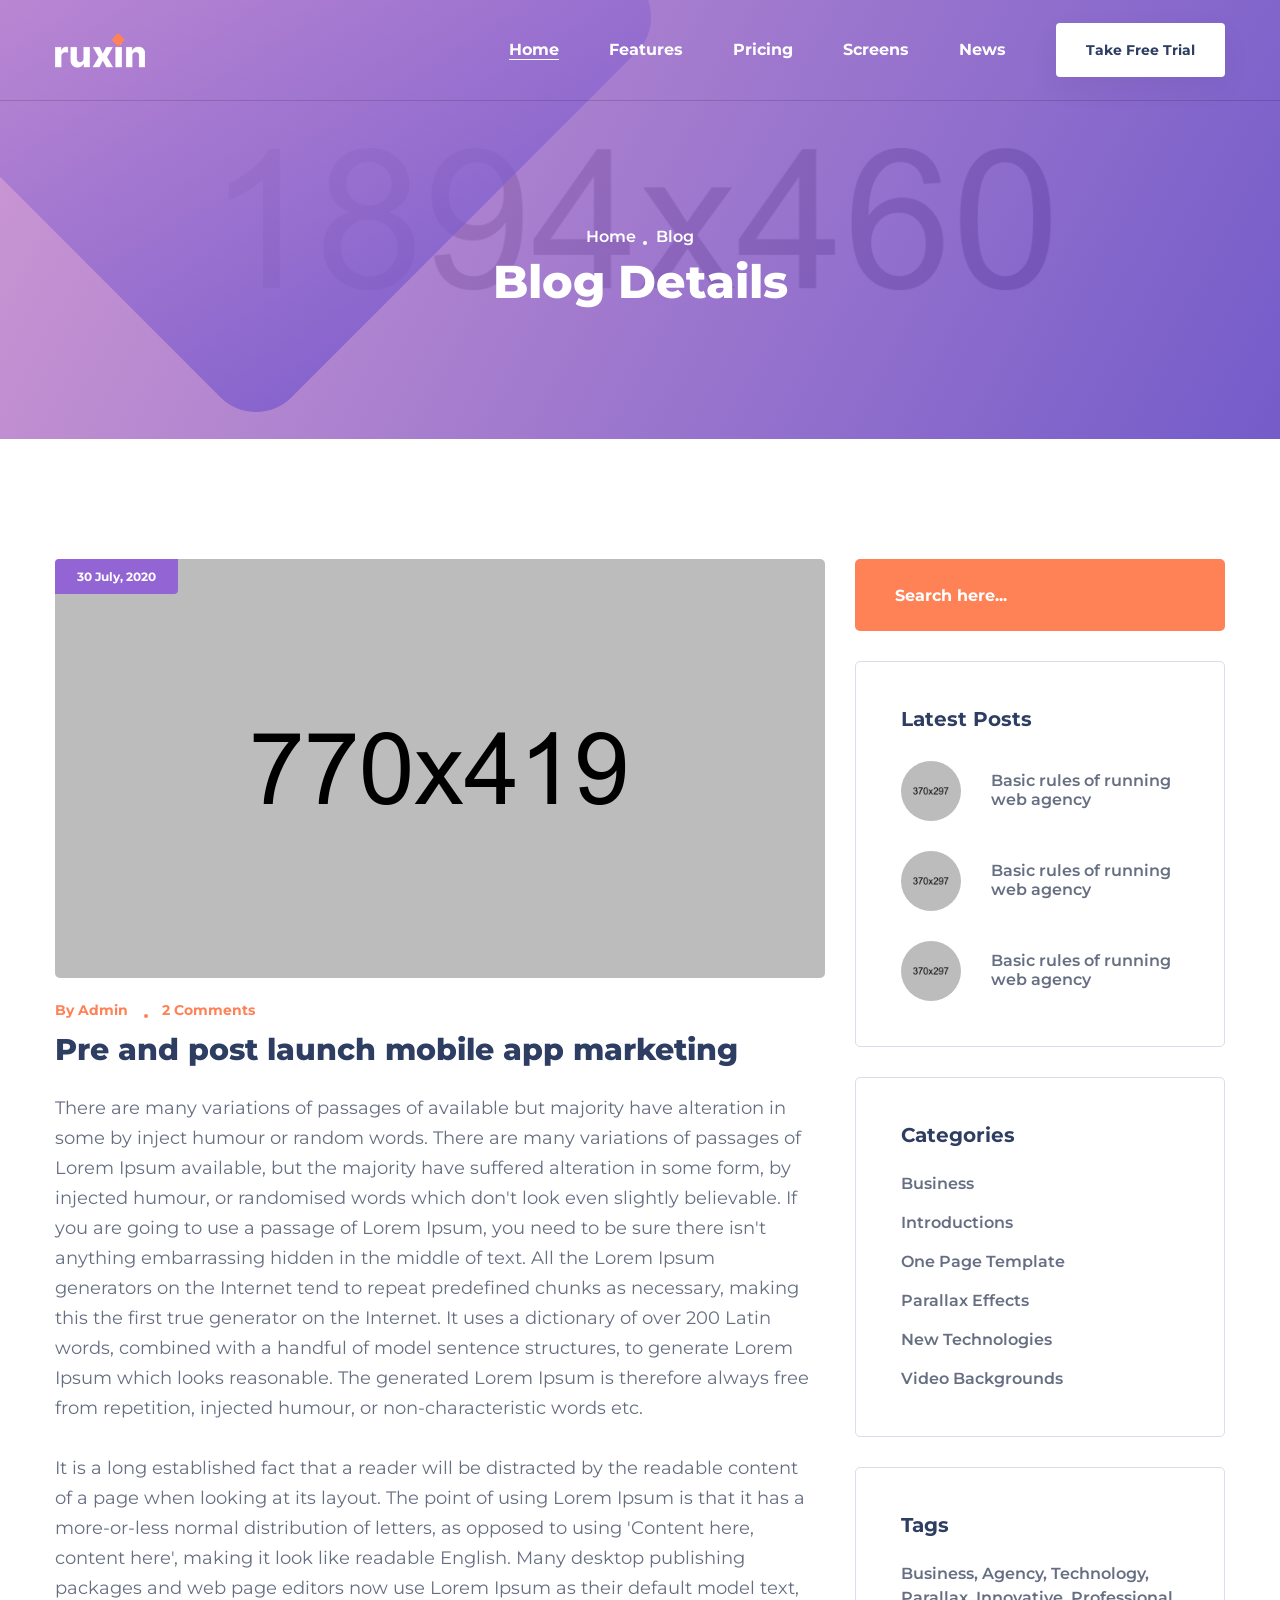
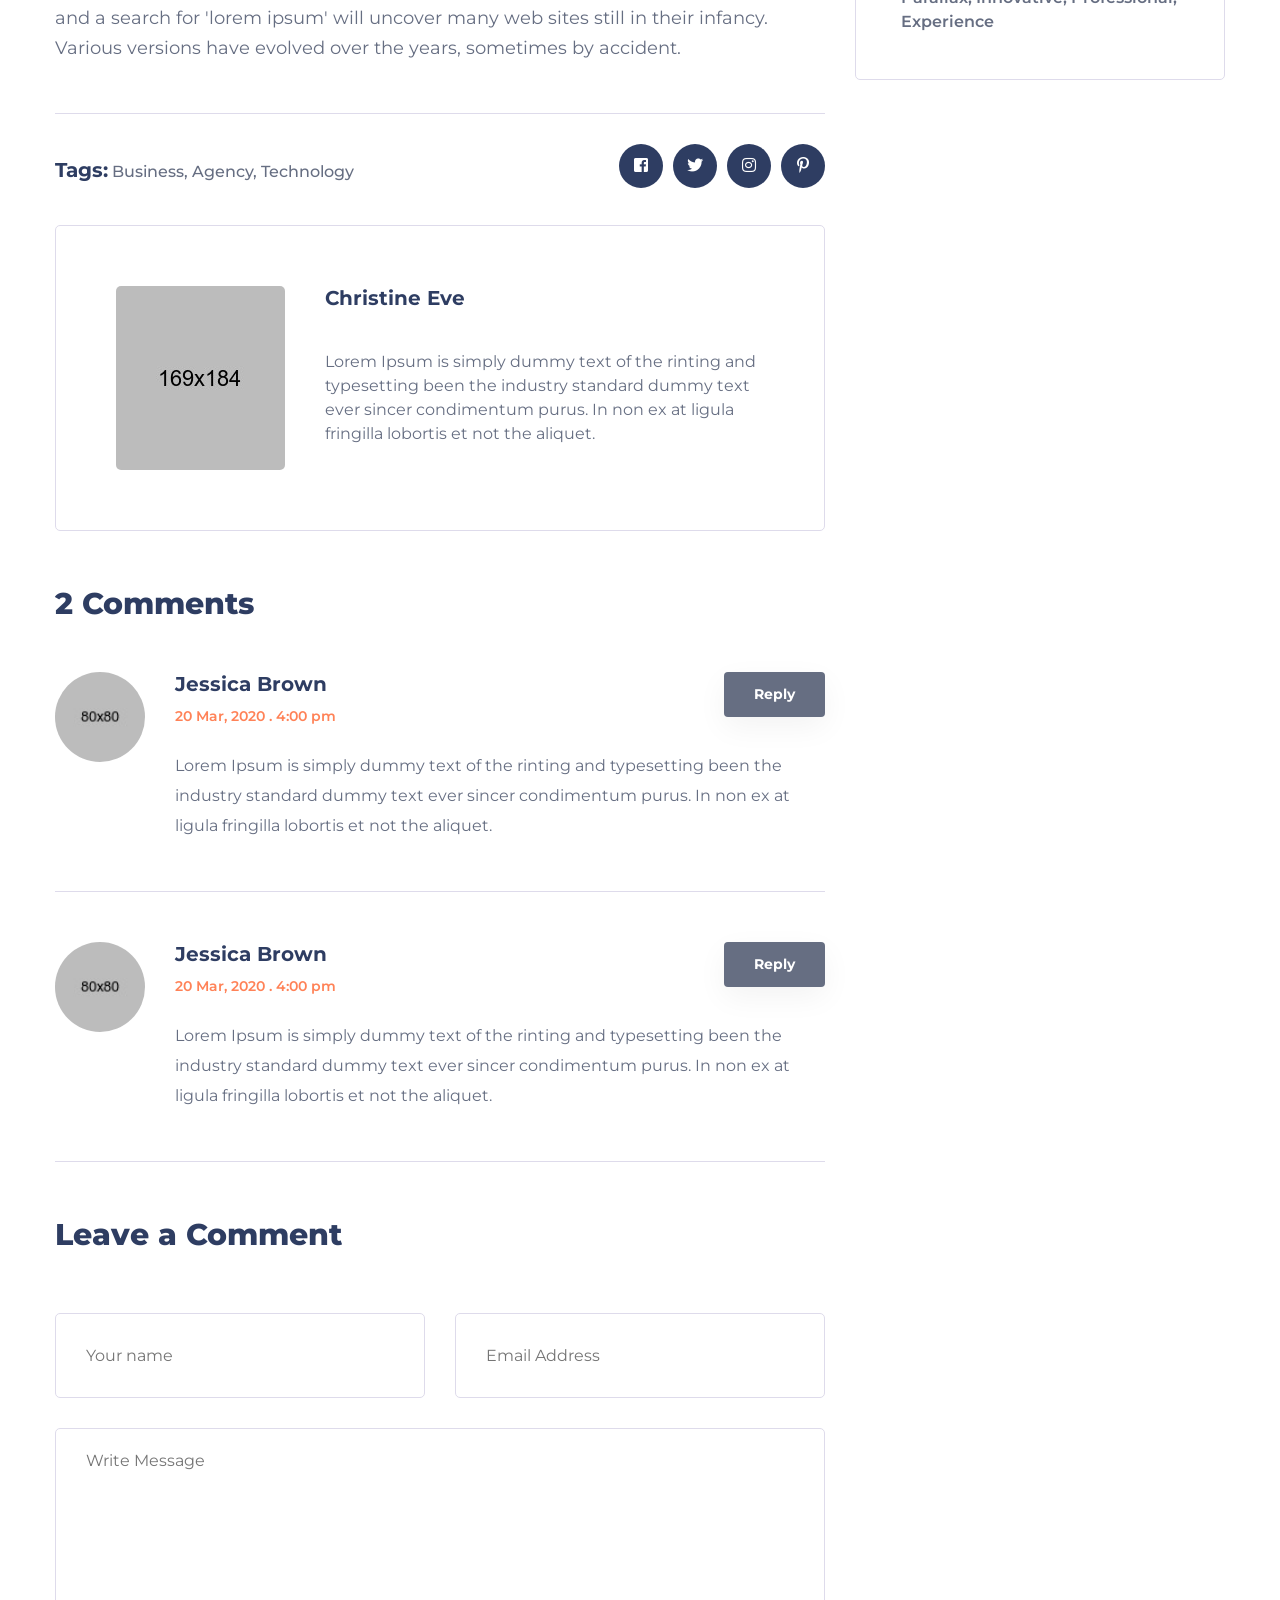
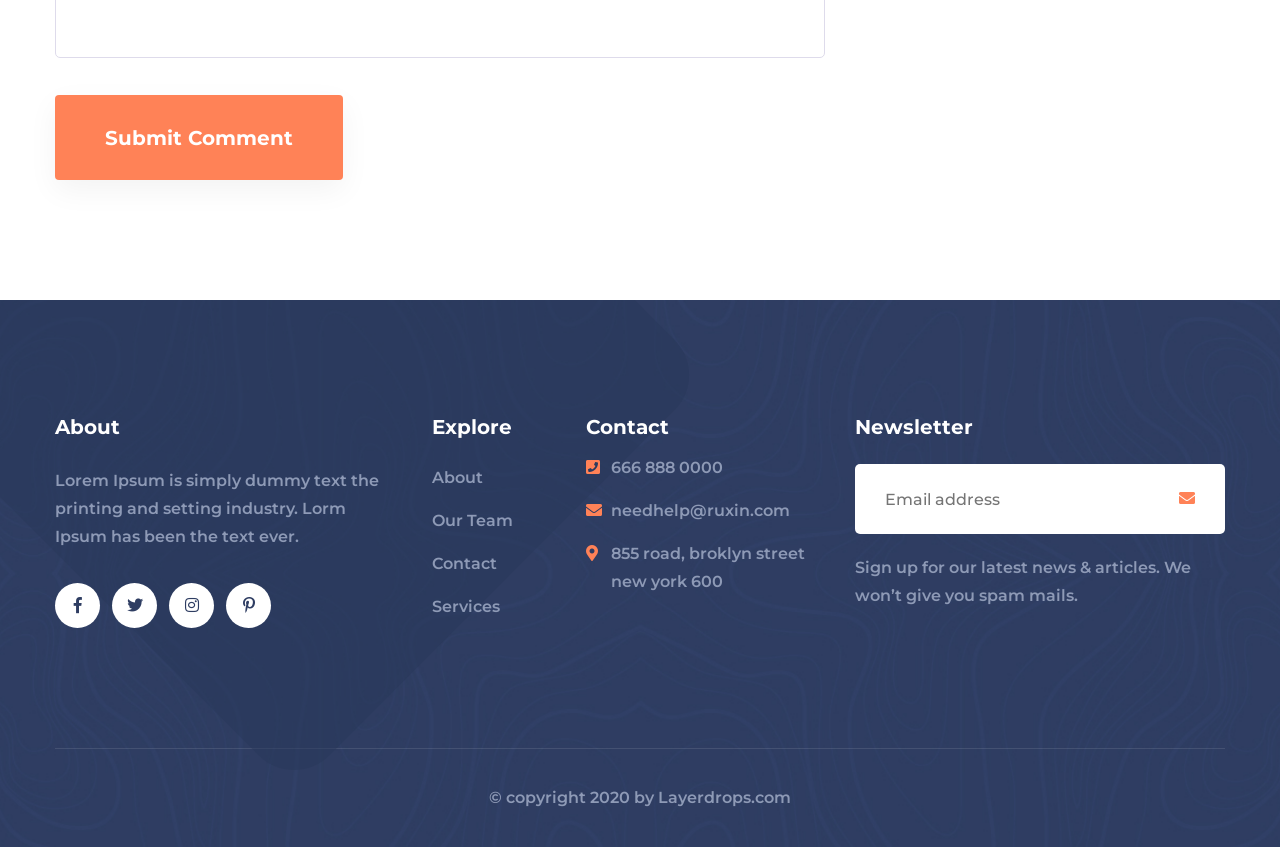
<file: files/blog-details.html>
<!doctype html>
<html class="no-js" lang="en">

<head>
    <meta charset="utf-8">
    
    <!--====== Title ======-->
    <title>Ruxin - App Landing Page HTML Template</title>
    
    <meta name="description" content="">
    <meta name="viewport" content="width=device-width, initial-scale=1">

    <!--====== Favicon Icon ======-->
    <link rel="shortcut icon" href="assets/images/favicon.png" type="image/png">
    
        
    <!-- CSS
    ============================================ -->

    <!--===== Vendor CSS (Bootstrap & Icon Font) =====-->

    <link rel="stylesheet" href="assets/css/plugins/bootstrap.min.css">
    <link rel="stylesheet" href="assets/css/plugins/fontawesome.min.css">
    <link rel="stylesheet" href="assets/css/plugins/flaticon.css">
    <link rel="stylesheet" href="assets/css/plugins/default.css">


    <!--===== Plugins CSS (All Plugins Files) =====-->
    <link rel="stylesheet" href="assets/css/plugins/animate.css">
    <link rel="stylesheet" href="assets/css/plugins/swiper-bundle.min.css">

    <!--====== Main Style CSS ======-->
    <link rel="stylesheet" href="assets/css/style.css">
    
</head>

<body>
    
    <!--====== Header Start ======-->

    <header class="header-area">
        <nav class="navbar navbar-2 navbar-expand-lg">
            <div class="container position-relative">
                <a class="navbar-brand" href="index.html">
                    <img src="assets/images/logo-2.png" alt="Logo">
                </a>

                <button class="navbar-toggler" type="button" data-toggle="collapse" data-target="#navbarContent">
                    <span class="toggler-icon"></span>
                    <span class="toggler-icon"></span>
                    <span class="toggler-icon"></span>
                </button>
            
                <div class="collapse navbar-collapse sub-menu-bar" id="navbarContent">
                    <ul class="navbar-nav ml-auto">
                        <li><a  class="page-scroll" href="index.html#home">Home</a></li>
                        <li><a href="index.html#features">Features</a></li>
                        <li><a href="index.html#pricing">Pricing</a></li>
                        <li><a href="index.html#screenshot">Screens</a></li>
                        <li class="active"><a href="index.html#blog">News</a>
                            <ul class="sub-menu">
                                <li><a href="blog.html">Blog</a></li>
                                <li><a href="blog-details.html">Blog Details</a></li>
                            </ul>
                        </li>
                    </ul>
                    <div class="navbar-btn">
                        <a href="#" class="main-btn">Take Free Trial</a>
                    </div>
                </div>
            </div>
        </nav>
    </header>

    <!--====== Header Ends ======-->
    
    <!--====== Page Banner Start ======-->

    <section id="home" class="page-banner-area bg_cover" style="background-image: url(assets/images/page-banner.jpg);">
        <div class="page-banner-shape shape-1"></div>

        <div class="container">
            <div class="page-banner-content text-center">
                <ul class="breadcrumb justify-content-center">
                    <li class="breadcrumb-item"><a href="index.html">Home</a></li>
                    <li class="breadcrumb-item active">Blog</li>
                </ul>
                <h2 class="title">Blog Details</h2>
            </div>
        </div>
    </section>

    <!--====== Page Banner Ends ======-->
    
    <!--====== Blog Details Start ======-->

    <section class="blog-details">
        <div class="container">
            <div class="row">
                <div class="col-lg-8">
                    <div class="blog-details-main mt-60">

                        <div class="blog-details-image">
                            <img src="assets/images/blog-details.png" alt="thumb">
                            <span class="date">30 July, 2020</span>
                        </div>

                        <div class="blog-details-content">
                            <ul class="meta">
                                <li><a href="#">By Admin</a></li>
                                <li><a href="#">2 Comments</a></li>
                            </ul>

                            <h3 class="title">Pre and post launch mobile app marketing</h3>
                            <p>There are many variations of passages of available but majority have alteration in some by inject humour or random words. There are many variations of passages of Lorem Ipsum available, but the majority have suffered alteration in some form, by injected humour, or randomised words which don't look even slightly believable. If you are going to use a passage of Lorem Ipsum, you need to be sure there isn't anything embarrassing hidden in the middle of text. All the Lorem Ipsum generators on the Internet tend to repeat predefined chunks as necessary, making this the first true generator on the Internet. It uses a dictionary of over 200 Latin words, combined with a handful of model sentence structures, to generate Lorem Ipsum which looks reasonable. The generated Lorem Ipsum is therefore always free from repetition, injected humour, or non-characteristic words etc. <br> <br> It is a long established fact that a reader will be distracted by the readable content of a page when looking at its layout. The point of using Lorem Ipsum is that it has a more-or-less normal distribution of letters, as opposed to using 'Content here, content here', making it look like readable English. Many desktop publishing packages and web page editors now use Lorem Ipsum as their default model text, and a search for 'lorem ipsum' will uncover many web sites still in their infancy. Various versions have evolved over the years, sometimes by accident.</p>
                        </div>

                        <div class="blog-details-meta">
                            <div class="blog-details-tags">
                                <span>Tags: </span> <a href="#">Business,</a> <a href="#">Agency,</a> <a href="#">Technology</a>
                            </div>
                            
                            <div class="blog-details-share">
                                <ul class="share">
                                    <li><a href="#"><i class="fab fa-facebook-square"></i></a></li>
                                    <li><a href="#"><i class="fab fa-twitter"></i></a></li>
                                    <li><a href="#"><i class="fab fa-instagram"></i></a></li>
                                    <li><a href="#"><i class="fab fa-pinterest-p"></i></a></li>
                                </ul>
                            </div>
                        </div>
                    </div>

                    <div class="blog-author">
                        <div class="blog-author-image">
                            <img src="assets/images/author-9.jpg" alt="author">
                        </div>

                        <div class="blog-author-content">
                            <h3 class="name">Christine Eve </h3>
                            <p>Lorem Ipsum is simply dummy text of the rinting and typesetting been the industry standard dummy text ever sincer condimentum purus. In non ex at ligula fringilla lobortis et not the aliquet.</p>
                        </div>
                    </div>

                    <div class="blog-comment">
                        <h3 class="comment-title">2 Comments</h3>

                        <div class="comment-single">
                            <div class="comment-image">
                                <img src="assets/images/author-3.jpg" alt="">
                            </div>
                            
                            <div class="comment-content">
                                <h3 class="name">Jessica Brown</h3>
                                <p class="date">20 Mar, 2020 <span>.</span> 4:00 pm</p>
                                <p>Lorem Ipsum is simply dummy text of the rinting and typesetting been the industry standard dummy text ever sincer condimentum purus. In non ex at ligula fringilla lobortis et not the aliquet.</p>
                            </div>
                            
                            <div class="replay-btn">
                                <a href="#" class="main-btn">Reply</a>
                            </div>                            
                        </div>    
                        
                        <div class="comment-single">
                            <div class="comment-image">
                                <img src="assets/images/author-5.jpg" alt="">
                            </div>
                            
                            <div class="comment-content">
                                <h3 class="name">Jessica Brown</h3>
                                <p class="date">20 Mar, 2020 <span>.</span> 4:00 pm</p>
                                <p>Lorem Ipsum is simply dummy text of the rinting and typesetting been the industry standard dummy text ever sincer condimentum purus. In non ex at ligula fringilla lobortis et not the aliquet.</p>
                            </div>
                            
                            <div class="replay-btn">
                                <a href="#" class="main-btn">Reply</a>
                            </div>                            
                        </div>  
                    </div>
                    
                    <div class="comment-form">
                        <h3 class="comment-title">Leave a Comment</h3>

                        <div class="comment-form-wrapper">
                            <form action="#">
                                <div class="row">
                                    <div class="col-lg-6">
                                        <div class="input-box">
                                            <input type="text" placeholder="Your name" name="name">
                                        </div>
                                    </div>
                                    <div class="col-lg-6">
                                        <div class="input-box">
                                            <input type="text" placeholder="Email Address" name="email">
                                        </div>
                                    </div>                                
                                    <div class="col-lg-12">
                                        <div class="input-box">
                                            <textarea placeholder="Write Message" name="message"></textarea>
                                        </div>
                                    </div>
                                    <div class="col-lg-12 text-left">
                                        <div class="input-box">
                                            <button type="submit" class="main-btn main-btn-2">Submit Comment</button>
                                        </div>
                                    </div>
                                </div>
                            </form>
                        </div>
                    </div>
                </div>

                <div class="col-lg-4">
                    <div class="sidebar pt-30">
                        <div class="sidebar-search mt-30">
                            <form action="#">
                                <input type="text" name="search" placeholder="Search here...">
                            </form>
                        </div>

                        <div class="sidebar-post mt-30">
                            <h3 class="sidebar-title">Latest Posts</h3>

                            <div class="sidebar-post-wrap">
                                <div class="sidebar-post-single">
                                    <div class="sidebar-post-image">
                                        <a href="#"><img src="assets/images/blog/blog-1.jpg" alt="Awesome Image" /></a>
                                    </div>

                                    <div class="sidebar-post-content">
                                        <h4 class="post-title"><a href="#">Basic rules of running web agency</a></h4>
                                    </div>
                                </div>  
                                <div class="sidebar-post-single">
                                    <div class="sidebar-post-image">
                                        <a href="#"><img src="assets/images/blog/blog-2.jpg" alt="Awesome Image" /></a>
                                    </div>

                                    <div class="sidebar-post-content">
                                        <h4 class="post-title"><a href="#">Basic rules of running web agency</a></h4>
                                    </div>
                                </div>  
                                <div class="sidebar-post-single">
                                    <div class="sidebar-post-image">
                                        <a href="#"><img src="assets/images/blog/blog-3.jpg" alt="Awesome Image" /></a>
                                    </div>

                                    <div class="sidebar-post-content">
                                        <h4 class="post-title"><a href="#">Basic rules of running web agency</a></h4>
                                    </div>
                                </div>                                
                            </div>
                        </div>
                        
                        <div class="sidebar-category mt-30">
                            <h3 class="sidebar-title">Categories</h3>
                            <ul class="sidebar-category-list">
                                <li><a href="#">Business</a></li>
                                <li><a href="#">Introductions</a></li>
                                <li><a href="#">One Page Template</a></li>
                                <li><a href="#">Parallax Effects</a></li>
                                <li><a href="#">New Technologies</a></li>
                                <li><a href="#">Video Backgrounds</a></li>
                            </ul>
                        </div>

                        <div class="sidebar-tags mt-30">
                            <h3 class="sidebar-title">Tags</h3>
                            <ul class="sidebar-tags-list">
                                <li><a href="#">Business,</a></li>
                                <li><a href="#">Agency,</a></li>
                                <li><a href="#">Technology,</a></li>
                                <li><a href="#">Parallax,</a></li>
                                <li><a href="#">Innovative,</a></li>
                                <li><a href="#">Professional,</a></li>
                                <li><a href="#">Experience</a></li>
                            </ul>
                        </div>                        
                    </div>
                </div>
            </div>
        </div>
    </section>

    <!--====== Blog Details ENDS ======-->

    <!--====== Footer Start ======-->

    <footer id="footer" class="footer-area bg_cover" style="background-image: url(assets/images/footer-bg.jpg);">
        <div class="footer-shape shape-1"></div>

        <div class="container">
            <div class="footer-widget">
                <div class="row">
                    <div class="col-lg-8">
                        <div class="footer-widget-wrapper">
                            <div class="footer-about mt-45">
                                <h4 class="footer-title">About</h4>
                                <p>Lorem Ipsum is simply dummy text the printing and setting industry. Lorm Ipsum has been the text ever.</p>
                                <ul class="social">
                                    <li><a href="#"><i class="fab fa-facebook-f"></i></a></li>
                                    <li><a href="#"><i class="fab fa-twitter"></i></a></li>
                                    <li><a href="#"><i class="fab fa-instagram"></i></a></li>
                                    <li><a href="#"><i class="fab fa-pinterest-p"></i></a></li>
                                </ul>
                            </div>

                            <div class="footer-link mt-45">
                                <h4 class="footer-title">Explore</h4>

                                <ul class="link">
                                    <li><a href="#">About</a></li>
                                    <li><a href="#">Our Team</a></li>
                                    <li><a href="#">Contact</a></li>
                                    <li><a href="#">Services</a></li>
                                </ul>
                            </div>

                            <div class="footer-contact mt-45">
                                <h4 class="footer-title">Contact</h4>

                                <ul class="contact-info">
                                    <li>
                                        <div class="single-contact">
                                            <i class="fas fa-phone-square"></i>
                                            <div class="contact-text">
                                                <p><a href="tell:6668880000">666 888 0000</a></p>
                                            </div>
                                        </div>
                                    </li>
                                    <li>
                                        <div class="single-contact">
                                            <i class="fas fa-envelope"></i>
                                            <div class="contact-text">
                                                <p><a href="mailto:needhelp@ruxin.com">needhelp@ruxin.com</a></p>
                                            </div>
                                        </div>
                                    </li>
                                    <li>
                                        <div class="single-contact">
                                            <i class="fas fa-map-marker-alt"></i>
                                            <div class="contact-text">
                                                <p>855 road, broklyn street new york 600</p>
                                            </div>
                                        </div>
                                    </li>
                                </ul>
                            </div>
                        </div>
                    </div>
                    <div class="col-lg-4">
                        <div class="footer-newsletter mt-45">
                            <h4 class="footer-title">Newsletter</h4>

                            <div class="newsletter-form">
                                <form action="#">
                                    <input type="text" placeholder="Email address">
                                    <button><i class="fas fa-envelope"></i></button>
                                </form>
                            </div>
                            <p>Sign up for our latest news & articles. We won’t give you spam mails.</p>
                        </div>
                    </div>
                </div>
            </div>

            <div class="footer-copyright text-center">
                <p>&copy; copyright 2020 by <a href="#">Layerdrops.com</a></p>
            </div>
        </div>
    </footer>

    <!--====== Footer Ends ======-->

    <!--====== BACK TOP TOP PART START ======-->

    <a href="#" class="back-to-top"><i class="fal fa-chevron-up"></i></a>

    <!--====== BACK TOP TOP PART ENDS ======-->




    <!--====== Jquery js ======-->
    <script src="assets/js/vendor/jquery-3.5.1.min.js"></script>
    <script src="assets/js/vendor/modernizr-3.7.1.min.js"></script>
    
    <!--====== All Plugins js ======-->
    <script src="assets/js/plugins/popper.min.js"></script>
    <script src="assets/js/plugins/bootstrap.min.js"></script>
    <script src="assets/js/plugins/swiper-bundle.min.js"></script>
    <script src="assets/js/plugins/jquery.easing.min.js"></script>
    <script src="assets/js/plugins/scrolling-nav.js"></script>
    <script src="assets/js/plugins/wow.min.js"></script>
    
    
    <!--====== Main Activation  js ======-->
    <script src="assets/js/main.js"></script>

    
</body>

</html>
</file>
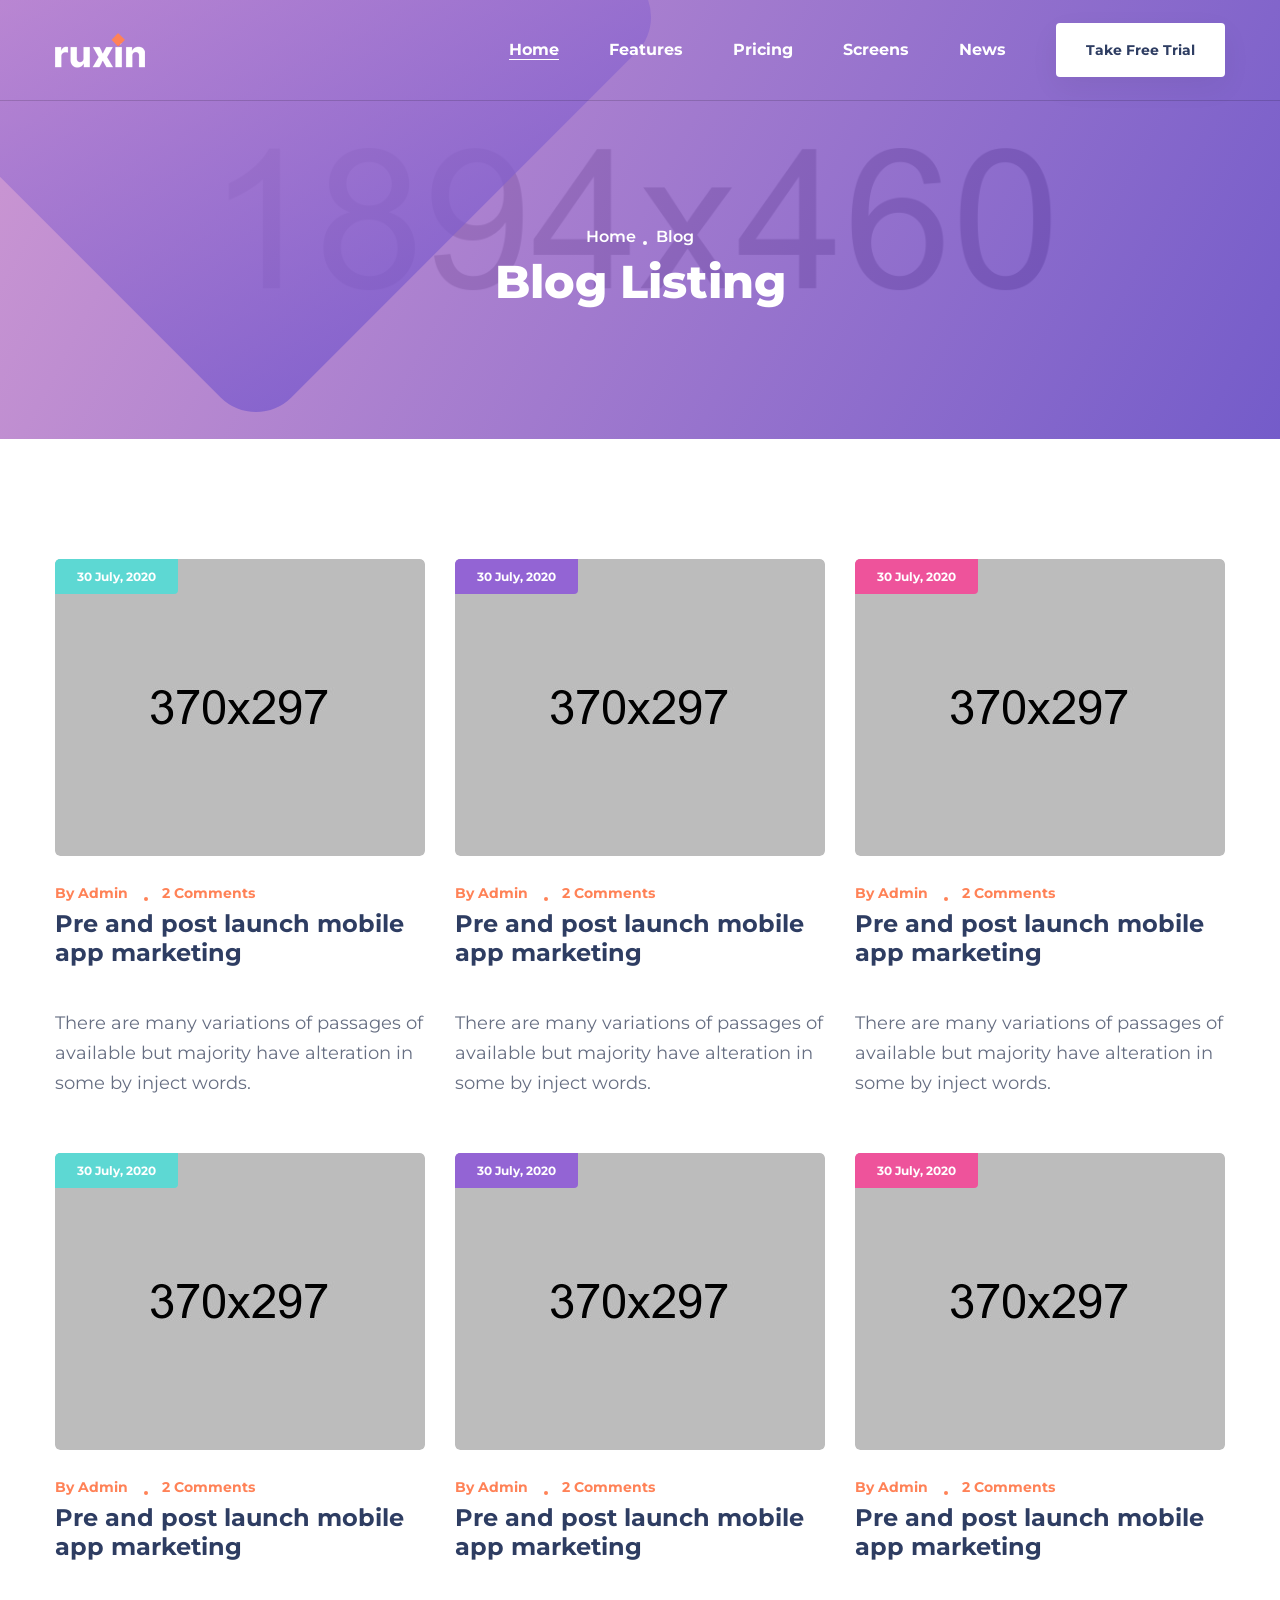
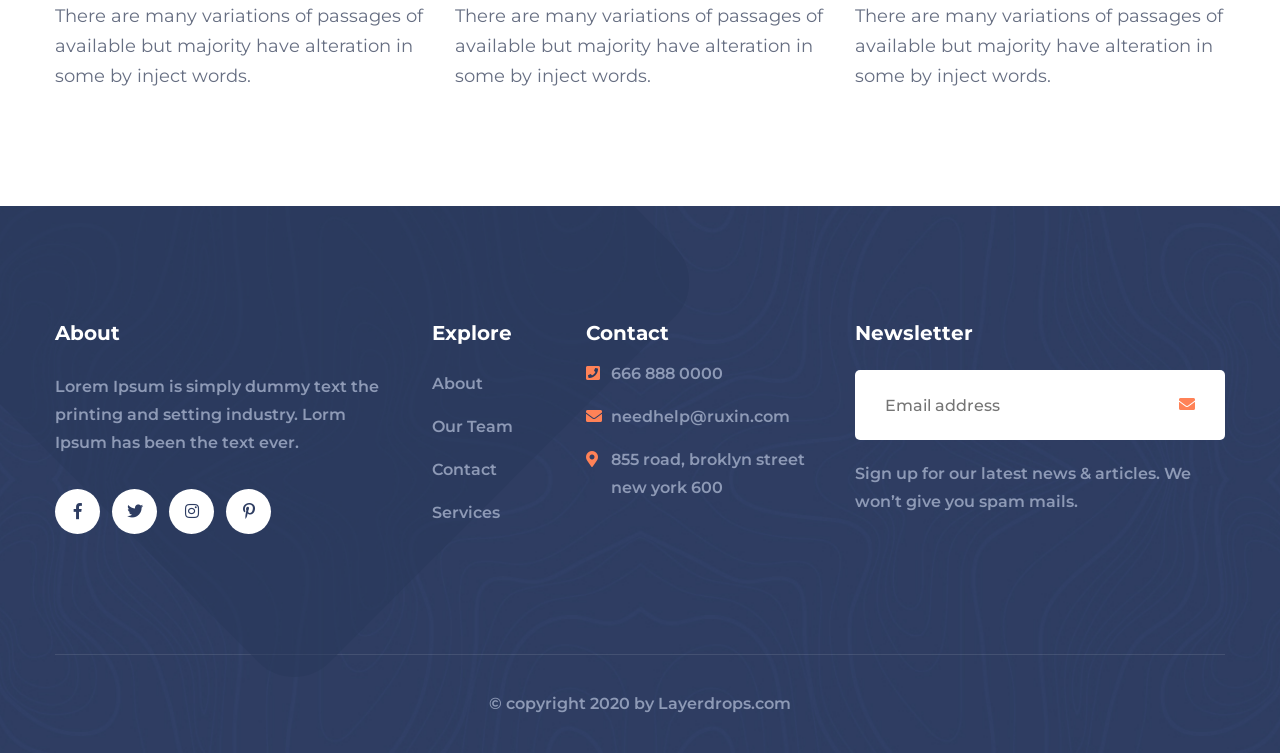
<file: files/blog.html>
<!doctype html>
<html class="no-js" lang="en">

<head>
    <meta charset="utf-8">
    
    <!--====== Title ======-->
    <title>Ruxin - App Landing Page HTML Template</title>
    
    <meta name="description" content="">
    <meta name="viewport" content="width=device-width, initial-scale=1">

    <!--====== Favicon Icon ======-->
    <link rel="shortcut icon" href="assets/images/favicon.png" type="image/png">
    
        
    <!-- CSS
    ============================================ -->

    <!--===== Vendor CSS (Bootstrap & Icon Font) =====-->

    <link rel="stylesheet" href="assets/css/plugins/bootstrap.min.css">
    <link rel="stylesheet" href="assets/css/plugins/fontawesome.min.css">
    <link rel="stylesheet" href="assets/css/plugins/flaticon.css">
    <link rel="stylesheet" href="assets/css/plugins/default.css">


    <!--===== Plugins CSS (All Plugins Files) =====-->
    <link rel="stylesheet" href="assets/css/plugins/animate.css">
    <link rel="stylesheet" href="assets/css/plugins/swiper-bundle.min.css">

    <!--====== Main Style CSS ======-->
    <link rel="stylesheet" href="assets/css/style.css">
    
</head>

<body>
    
    <!--====== Header Start ======-->

    <header class="header-area">
        <nav class="navbar navbar-2 navbar-expand-lg">
            <div class="container position-relative">
                <a class="navbar-brand" href="index.html">
                    <img src="assets/images/logo-2.png" alt="Logo">
                </a>

                <button class="navbar-toggler" type="button" data-toggle="collapse" data-target="#navbarContent">
                    <span class="toggler-icon"></span>
                    <span class="toggler-icon"></span>
                    <span class="toggler-icon"></span>
                </button>
            
                <div class="collapse navbar-collapse sub-menu-bar" id="navbarContent">
                    <ul class="navbar-nav ml-auto">
                        <li class="active"><a  class="page-scroll" href="index.html#home">Home</a></li>
                        <li><a href="index.html#features">Features</a></li>
                        <li><a href="index.html#pricing">Pricing</a></li>
                        <li><a href="index.html#screenshot">Screens</a></li>
                        <li><a href="index.html#blog">News</a>
                            <ul class="sub-menu">
                                <li><a href="blog.html">Blog</a></li>
                                <li><a href="blog-details.html">Blog Details</a></li>
                            </ul>
                        </li>
                    </ul>
                    <div class="navbar-btn">
                        <a href="#" class="main-btn">Take Free Trial</a>
                    </div>
                </div>
            </div>
        </nav>
    </header>

    <!--====== Header Ends ======-->
    
    <!--====== Page Banner Start ======-->

    <section id="home" class="page-banner-area bg_cover" style="background-image: url(assets/images/page-banner.jpg);">
        <div class="page-banner-shape shape-1"></div>

        <div class="container">
            <div class="page-banner-content text-center">
                <ul class="breadcrumb justify-content-center">
                    <li class="breadcrumb-item"><a href="index.html">Home</a></li>
                    <li class="breadcrumb-item active">Blog</li>
                </ul>
                <h2 class="title">Blog Listing</h2>
            </div>
        </div>
    </section>

    <!--====== Page Banner Ends ======-->
    
    <!--====== Blog Start ======-->

    <section id="blog" class="blog-list-area">
        <div class="container">
            <div class="blog-wrapper">
                <div class="row">
                    <div class="col-lg-4 col-md-6 blog-col">
                        <div class="single-blog mt-55">
                            <div class="blog-image">
                                <a href="blog-details.html"><img src="assets/images/blog/blog-1.jpg" alt=""></a>
                                <span class="date">30 July, 2020</span>
                            </div>
                            <div class="blog-content">
                                <ul class="meta">
                                    <li><a href="#">By Admin</a></li>
                                    <li><a href="#">2 Comments</a></li>
                                </ul>
                                <h4 class="blog-title"><a href="blog-details.html">Pre and post launch mobile app marketing</a></h4>
                                <p>There are many variations of passages of available but majority have alteration in some by inject words.</p>
                            </div>
                        </div>
                    </div>
                    <div class="col-lg-4 col-md-6 blog-col">
                        <div class="single-blog mt-55">
                            <div class="blog-image">
                                <a href="blog-details.html"><img src="assets/images/blog/blog-2.jpg" alt=""></a>
                                <span class="date">30 July, 2020</span>
                            </div>
                            <div class="blog-content">
                                <ul class="meta">
                                    <li><a href="#">By Admin</a></li>
                                    <li><a href="#">2 Comments</a></li>
                                </ul>
                                <h4 class="blog-title"><a href="blog-details.html">Pre and post launch mobile app marketing</a></h4>
                                <p>There are many variations of passages of available but majority have alteration in some by inject words.</p>
                            </div>
                        </div>
                    </div>
                    <div class="col-lg-4 col-md-6 blog-col">
                        <div class="single-blog mt-55">
                            <div class="blog-image">
                                <a href="blog-details.html"><img src="assets/images/blog/blog-3.jpg" alt=""></a>
                                <span class="date">30 July, 2020</span>
                            </div>
                            <div class="blog-content">
                                <ul class="meta">
                                    <li><a href="#">By Admin</a></li>
                                    <li><a href="#">2 Comments</a></li>
                                </ul>
                                <h4 class="blog-title"><a href="blog-details.html">Pre and post launch mobile app marketing</a></h4>
                                <p>There are many variations of passages of available but majority have alteration in some by inject words.</p>
                            </div>
                        </div>
                    </div>
                    <div class="col-lg-4 col-md-6 blog-col">
                        <div class="single-blog mt-55">
                            <div class="blog-image">
                                <a href="blog-details.html"><img src="assets/images/blog/blog-4.jpg" alt=""></a>
                                <span class="date">30 July, 2020</span>
                            </div>
                            <div class="blog-content">
                                <ul class="meta">
                                    <li><a href="#">By Admin</a></li>
                                    <li><a href="#">2 Comments</a></li>
                                </ul>
                                <h4 class="blog-title"><a href="blog-details.html">Pre and post launch mobile app marketing</a></h4>
                                <p>There are many variations of passages of available but majority have alteration in some by inject words.</p>
                            </div>
                        </div>
                    </div>
                    <div class="col-lg-4 col-md-6 blog-col">
                        <div class="single-blog mt-55">
                            <div class="blog-image">
                                <a href="blog-details.html"><img src="assets/images/blog/blog-5.jpg" alt=""></a>
                                <span class="date">30 July, 2020</span>
                            </div>
                            <div class="blog-content">
                                <ul class="meta">
                                    <li><a href="#">By Admin</a></li>
                                    <li><a href="#">2 Comments</a></li>
                                </ul>
                                <h4 class="blog-title"><a href="blog-details.html">Pre and post launch mobile app marketing</a></h4>
                                <p>There are many variations of passages of available but majority have alteration in some by inject words.</p>
                            </div>
                        </div>
                    </div>
                    <div class="col-lg-4 col-md-6 blog-col">
                        <div class="single-blog mt-55">
                            <div class="blog-image">
                                <a href="blog-details.html"><img src="assets/images/blog/blog-6.jpg" alt=""></a>
                                <span class="date">30 July, 2020</span>
                            </div>
                            <div class="blog-content">
                                <ul class="meta">
                                    <li><a href="#">By Admin</a></li>
                                    <li><a href="#">2 Comments</a></li>
                                </ul>
                                <h4 class="blog-title"><a href="blog-details.html">Pre and post launch mobile app marketing</a></h4>
                                <p>There are many variations of passages of available but majority have alteration in some by inject words.</p>
                            </div>
                        </div>
                    </div>
                </div>
            </div>
        </div>
    </section>

    <!--====== Blog Ends ======-->
    
    <!--====== Footer Start ======-->

    <footer id="footer" class="footer-area bg_cover" style="background-image: url(assets/images/footer-bg.jpg);">
        <div class="footer-shape shape-1"></div>

        <div class="container">
            <div class="footer-widget">
                <div class="row">
                    <div class="col-lg-8">
                        <div class="footer-widget-wrapper">
                            <div class="footer-about mt-45">
                                <h4 class="footer-title">About</h4>
                                <p>Lorem Ipsum is simply dummy text the printing and setting industry. Lorm Ipsum has been the text ever.</p>
                                <ul class="social">
                                    <li><a href="#"><i class="fab fa-facebook-f"></i></a></li>
                                    <li><a href="#"><i class="fab fa-twitter"></i></a></li>
                                    <li><a href="#"><i class="fab fa-instagram"></i></a></li>
                                    <li><a href="#"><i class="fab fa-pinterest-p"></i></a></li>
                                </ul>
                            </div>

                            <div class="footer-link mt-45">
                                <h4 class="footer-title">Explore</h4>

                                <ul class="link">
                                    <li><a href="#">About</a></li>
                                    <li><a href="#">Our Team</a></li>
                                    <li><a href="#">Contact</a></li>
                                    <li><a href="#">Services</a></li>
                                </ul>
                            </div>

                            <div class="footer-contact mt-45">
                                <h4 class="footer-title">Contact</h4>

                                <ul class="contact-info">
                                    <li>
                                        <div class="single-contact">
                                            <i class="fas fa-phone-square"></i>
                                            <div class="contact-text">
                                                <p><a href="tell:6668880000">666 888 0000</a></p>
                                            </div>
                                        </div>
                                    </li>
                                    <li>
                                        <div class="single-contact">
                                            <i class="fas fa-envelope"></i>
                                            <div class="contact-text">
                                                <p><a href="mailto:needhelp@ruxin.com">needhelp@ruxin.com</a></p>
                                            </div>
                                        </div>
                                    </li>
                                    <li>
                                        <div class="single-contact">
                                            <i class="fas fa-map-marker-alt"></i>
                                            <div class="contact-text">
                                                <p>855 road, broklyn street new york 600</p>
                                            </div>
                                        </div>
                                    </li>
                                </ul>
                            </div>
                        </div>
                    </div>
                    <div class="col-lg-4">
                        <div class="footer-newsletter mt-45">
                            <h4 class="footer-title">Newsletter</h4>

                            <div class="newsletter-form">
                                <form action="#">
                                    <input type="text" placeholder="Email address">
                                    <button><i class="fas fa-envelope"></i></button>
                                </form>
                            </div>
                            <p>Sign up for our latest news & articles. We won’t give you spam mails.</p>
                        </div>
                    </div>
                </div>
            </div>

            <div class="footer-copyright text-center">
                <p>&copy; copyright 2020 by <a href="#">Layerdrops.com</a></p>
            </div>
        </div>
    </footer>

    <!--====== Footer Ends ======-->

    <!--====== BACK TOP TOP PART START ======-->

    <a href="#" class="back-to-top"><i class="fal fa-chevron-up"></i></a>

    <!--====== BACK TOP TOP PART ENDS ======-->




    <!--====== Jquery js ======-->
    <script src="assets/js/vendor/jquery-3.5.1.min.js"></script>
    <script src="assets/js/vendor/modernizr-3.7.1.min.js"></script>
    
    <!--====== All Plugins js ======-->
    <script src="assets/js/plugins/popper.min.js"></script>
    <script src="assets/js/plugins/bootstrap.min.js"></script>
    <script src="assets/js/plugins/swiper-bundle.min.js"></script>
    <script src="assets/js/plugins/jquery.easing.min.js"></script>
    <script src="assets/js/plugins/scrolling-nav.js"></script>
    <script src="assets/js/plugins/wow.min.js"></script>
    
    
    <!--====== Main Activation  js ======-->
    <script src="assets/js/main.js"></script>

    
</body>

</html>
</file>
<file: files/assets/css/plugins/flaticon.css>
/*
  	Flaticon icon font: Flaticon
  	Creation date: 24/07/2020 17:14
  	*/

@font-face {
  font-family: "Flaticon";
  src: url("../../fonts/Flaticon.eot");
  src: url("../../fonts/Flaticon.eot?#iefix") format("embedded-opentype"),
       url("../../fonts/Flaticon.woff2") format("woff2"),
       url("../../fonts/Flaticon.woff") format("woff"),
       url("../../fonts/Flaticon.ttf") format("truetype"),
       url("../../fonts/Flaticon.svg#Flaticon") format("svg");
  font-weight: normal;
  font-style: normal;
}

@media screen and (-webkit-min-device-pixel-ratio:0) {
  @font-face {
    font-family: "Flaticon";
    src: url("../../fonts/Flaticon.svg#Flaticon") format("svg");
  }
}

[class^="flaticon-"]:before, [class*=" flaticon-"]:before,
[class^="flaticon-"]:after, [class*=" flaticon-"]:after {   
  font-family: Flaticon;
  font-style: normal;
}

.flaticon-smartphone-2:before { content: "\f100"; }
.flaticon-smartphone:before { content: "\f101"; }
.flaticon-smartphone-1:before { content: "\f102"; }
.flaticon-strategy:before { content: "\f103"; }
.flaticon-training:before { content: "\f104"; }
.flaticon-human-resources:before { content: "\f105"; }
.flaticon-send:before { content: "\f106"; }
.flaticon-shuttle:before { content: "\f107"; }
.flaticon-plane:before { content: "\f108"; }
</file>
<file: files/assets/css/plugins/default.css>
/* Deafult Margin & Padding */
/*-- Margin Top --*/
.mt-5 {
	margin-top: 5px;
}
.mt-10 {
	margin-top: 10px;
}
.mt-15 {
	margin-top: 15px;
}
.mt-20 {
	margin-top: 20px;
}
.mt-25 {
	margin-top: 25px;
}
.mt-30 {
	margin-top: 30px;
}
.mt-35 {
	margin-top: 35px;
}
.mt-40 {
	margin-top: 40px;
}
.mt-45 {
	margin-top: 45px;
}
.mt-50 {
	margin-top: 50px;
}
.mt-55 {
	margin-top: 55px;
}
.mt-60 {
	margin-top: 60px;
}
.mt-65 {
	margin-top: 65px;
}
.mt-70 {
	margin-top: 70px;
}
.mt-75 {
	margin-top: 75px;
}
.mt-80 {
	margin-top: 80px;
}
.mt-85 {
	margin-top: 85px;
}
.mt-90 {
	margin-top: 90px;
}
.mt-95 {
	margin-top: 95px;
}
.mt-100 {
	margin-top: 100px;
}
.mt-105 {
	margin-top: 105px;
}
.mt-110 {
	margin-top: 110px;
}
.mt-115 {
	margin-top: 115px;
}
.mt-120 {
	margin-top: 120px;
}
.mt-125 {
	margin-top: 125px;
}
.mt-130 {
	margin-top: 130px;
}
.mt-135 {
	margin-top: 135px;
}
.mt-140 {
	margin-top: 140px;
}
.mt-145 {
	margin-top: 145px;
}
.mt-150 {
	margin-top: 150px;
}
.mt-155 {
	margin-top: 155px;
}
.mt-160 {
	margin-top: 160px;
}
.mt-165 {
	margin-top: 165px;
}
.mt-170 {
	margin-top: 170px;
}
.mt-175 {
	margin-top: 175px;
}
.mt-180 {
	margin-top: 180px;
}
.mt-185 {
	margin-top: 185px;
}
.mt-190 {
	margin-top: 190px;
}
.mt-195 {
	margin-top: 195px;
}
.mt-200 {
	margin-top: 200px;
}
/*-- Margin Bottom --*/

.mb-5 {
	margin-bottom: 5px;
}
.mb-10 {
	margin-bottom: 10px;
}
.mb-15 {
	margin-bottom: 15px;
}
.mb-20 {
	margin-bottom: 20px;
}
.mb-25 {
	margin-bottom: 25px;
}
.mb-30 {
	margin-bottom: 30px;
}
.mb-35 {
	margin-bottom: 35px;
}
.mb-40 {
	margin-bottom: 40px;
}
.mb-45 {
	margin-bottom: 45px;
}
.mb-50 {
	margin-bottom: 50px;
}
.mb-55 {
	margin-bottom: 55px;
}
.mb-60 {
	margin-bottom: 60px;
}
.mb-65 {
	margin-bottom: 65px;
}
.mb-70 {
	margin-bottom: 70px;
}
.mb-75 {
	margin-bottom: 75px;
}
.mb-80 {
	margin-bottom: 80px;
}
.mb-85 {
	margin-bottom: 85px;
}
.mb-90 {
	margin-bottom: 90px;
}
.mb-95 {
	margin-bottom: 95px;
}
.mb-100 {
	margin-bottom: 100px;
}
.mb-105 {
	margin-bottom: 105px;
}
.mb-110 {
	margin-bottom: 110px;
}
.mb-115 {
	margin-bottom: 115px;
}
.mb-120 {
	margin-bottom: 120px;
}
.mb-125 {
	margin-bottom: 125px;
}
.mb-130 {
	margin-bottom: 130px;
}
.mb-135 {
	margin-bottom: 135px;
}
.mb-140 {
	margin-bottom: 140px;
}
.mb-145 {
	margin-bottom: 145px;
}
.mb-150 {
	margin-bottom: 150px;
}
.mb-155 {
	margin-bottom: 155px;
}
.mb-160 {
	margin-bottom: 160px;
}
.mb-165 {
	margin-bottom: 165px;
}
.mb-170 {
	margin-bottom: 170px;
}
.mb-175 {
	margin-bottom: 175px;
}
.mb-180 {
	margin-bottom: 180px;
}
.mb-185 {
	margin-bottom: 185px;
}
.mb-190 {
	margin-bottom: 190px;
}
.mb-195 {
	margin-bottom: 195px;
}
.mb-200 {
	margin-bottom: 200px;
}
/*-- margin left --*/
.ml-5 {
	margin-left: 5px;
}
.ml-10 {
	margin-left: 10px;
}
.ml-15 {
	margin-left: 15px;
}
.ml-20 {
	margin-left: 20px;
}
.ml-25 {
	margin-left: 25px;
}
.ml-30 {
	margin-left: 30px;
}
.ml-35 {
	margin-left: 35px;
}
.ml-40 {
	margin-left: 40px;
}
.ml-45 {
	margin-left: 45px;
}
.ml-50 {
	margin-left: 50px;
}
.ml-55 {
	margin-left: 55px;
}
.ml-60 {
	margin-left: 60px;
}
.ml-65 {
	margin-left: 65px;
}
.ml-70 {
	margin-left: 70px;
}
.ml-75 {
	margin-left: 75px;
}
.ml-80 {
	margin-left: 80px;
}
.ml-85 {
	margin-left: 85px;
}
.ml-90 {
	margin-left: 90px;
}
.ml-95 {
	margin-left: 95px;
}
.ml-100 {
	margin-left: 100px;
}
.ml-105 {
	margin-left: 105px;
}
.ml-110 {
	margin-left: 110px;
}
.ml-115 {
	margin-left: 115px;
}
.ml-120 {
	margin-left: 120px;
}
.ml-125 {
	margin-left: 125px;
}
.ml-130 {
	margin-left: 130px;
}
.ml-135 {
	margin-left: 135px;
}
.ml-140 {
	margin-left: 140px;
}
.ml-145 {
	margin-left: 145px;
}
.ml-150 {
	margin-left: 150px;
}
.ml-155 {
	margin-left: 155px;
}
.ml-160 {
	margin-left: 160px;
}
.ml-165 {
	margin-left: 165px;
}
.ml-170 {
	margin-left: 170px;
}
.ml-175 {
	margin-left: 175px;
}
.ml-180 {
	margin-left: 180px;
}
.ml-185 {
	margin-left: 185px;
}
.ml-190 {
	margin-left: 190px;
}
.ml-195 {
	margin-left: 195px;
}
.ml-200 {
	margin-left: 200px;
}
/*-- margin right --*/
.mr-5 {
	margin-right: 5px;
}
.mr-10 {
	margin-right: 10px;
}
.mr-15 {
	margin-right: 15px;
}
.mr-20 {
	margin-right: 20px;
}
.mr-25 {
	margin-right: 25px;
}
.mr-30 {
	margin-right: 30px;
}
.mr-35 {
	margin-right: 35px;
}
.mr-40 {
	margin-right: 40px;
}
.mr-45 {
	margin-right: 45px;
}
.mr-50 {
	margin-right: 50px;
}
.mr-55 {
	margin-right: 55px;
}
.mr-60 {
	margin-right: 60px;
}
.mr-65 {
	margin-right: 65px;
}
.mr-70 {
	margin-right: 70px;
}
.mr-75 {
	margin-right: 75px;
}
.mr-80 {
	margin-right: 80px;
}
.mr-85 {
	margin-right: 85px;
}
.mr-90 {
	margin-right: 90px;
}
.mr-95 {
	margin-right: 95px;
}
.mr-100 {
	margin-right: 100px;
}
.mr-105 {
	margin-right: 105px;
}
.mr-110 {
	margin-right: 110px;
}
.mr-115 {
	margin-right: 115px;
}
.mr-120 {
	margin-right: 120px;
}
.mr-125 {
	margin-right: 125px;
}
.mr-130 {
	margin-right: 130px;
}
.mr-135 {
	margin-right: 135px;
}
.mr-140 {
	margin-right: 140px;
}
.mr-145 {
	margin-right: 145px;
}
.mr-150 {
	margin-right: 150px;
}
.mr-155 {
	margin-right: 155px;
}
.mr-160 {
	margin-right: 160px;
}
.mr-165 {
	margin-right: 165px;
}
.mr-170 {
	margin-right: 170px;
}
.mr-175 {
	margin-right: 175px;
}
.mr-180 {
	margin-right: 180px;
}
.mr-185 {
	margin-right: 185px;
}
.mr-190 {
	margin-right: 190px;
}
.mr-195 {
	margin-right: 195px;
}
.mr-200 {
	margin-right: 200px;
}


/*-- Padding Top --*/

.pt-5 {
	padding-top: 5px;
}
.pt-10 {
	padding-top: 10px;
}
.pt-15 {
	padding-top: 15px;
}
.pt-20 {
	padding-top: 20px;
}
.pt-25 {
	padding-top: 25px;
}
.pt-30 {
	padding-top: 30px;
}
.pt-35 {
	padding-top: 35px;
}
.pt-40 {
	padding-top: 40px;
}
.pt-45 {
	padding-top: 45px;
}
.pt-50 {
	padding-top: 50px;
}
.pt-55 {
	padding-top: 55px;
}
.pt-60 {
	padding-top: 60px;
}
.pt-65 {
	padding-top: 65px;
}
.pt-70 {
	padding-top: 70px;
}
.pt-75 {
	padding-top: 75px;
}
.pt-80 {
	padding-top: 80px;
}
.pt-85 {
	padding-top: 85px;
}
.pt-90 {
	padding-top: 90px;
}
.pt-95 {
	padding-top: 95px;
}
.pt-100 {
	padding-top: 100px;
}
.pt-105 {
	padding-top: 105px;
}
.pt-110 {
	padding-top: 110px;
}
.pt-115 {
	padding-top: 115px;
}
.pt-120 {
	padding-top: 120px;
}
.pt-125 {
	padding-top: 125px;
}
.pt-130 {
	padding-top: 130px;
}
.pt-135 {
	padding-top: 135px;
}
.pt-140 {
	padding-top: 140px;
}
.pt-145 {
	padding-top: 145px;
}
.pt-150 {
	padding-top: 150px;
}
.pt-155 {
	padding-top: 155px;
}
.pt-160 {
	padding-top: 160px;
}
.pt-165 {
	padding-top: 165px;
}
.pt-170 {
	padding-top: 170px;
}
.pt-175 {
	padding-top: 175px;
}
.pt-180 {
	padding-top: 180px;
}
.pt-185 {
	padding-top: 185px;
}
.pt-190 {
	padding-top: 190px;
}
.pt-195 {
	padding-top: 195px;
}
.pt-200 {
	padding-top: 200px;
}
/*-- Padding Bottom --*/

.pb-5 {
	padding-bottom: 5px;
}
.pb-10 {
	padding-bottom: 10px;
}
.pb-15 {
	padding-bottom: 15px;
}
.pb-20 {
	padding-bottom: 20px;
}
.pb-25 {
	padding-bottom: 25px;
}
.pb-30 {
	padding-bottom: 30px;
}
.pb-35 {
	padding-bottom: 35px;
}
.pb-40 {
	padding-bottom: 40px;
}
.pb-45 {
	padding-bottom: 45px;
}
.pb-50 {
	padding-bottom: 50px;
}
.pb-55 {
	padding-bottom: 55px;
}
.pb-60 {
	padding-bottom: 60px;
}
.pb-65 {
	padding-bottom: 65px;
}
.pb-70 {
	padding-bottom: 70px;
}
.pb-75 {
	padding-bottom: 75px;
}
.pb-80 {
	padding-bottom: 80px;
}
.pb-85 {
	padding-bottom: 85px;
}
.pb-90 {
	padding-bottom: 90px;
}
.pb-95 {
	padding-bottom: 95px;
}
.pb-100 {
	padding-bottom: 100px;
}
.pb-105 {
	padding-bottom: 105px;
}
.pb-110 {
	padding-bottom: 110px;
}
.pb-115 {
	padding-bottom: 115px;
}
.pb-120 {
	padding-bottom: 120px;
}
.pb-125 {
	padding-bottom: 125px;
}
.pb-130 {
	padding-bottom: 130px;
}
.pb-135 {
	padding-bottom: 135px;
}
.pb-140 {
	padding-bottom: 140px;
}
.pb-145 {
	padding-bottom: 145px;
}
.pb-150 {
	padding-bottom: 150px;
}
.pb-155 {
	padding-bottom: 155px;
}
.pb-160 {
	padding-bottom: 160px;
}
.pb-165 {
	padding-bottom: 165px;
}
.pb-170 {
	padding-bottom: 170px;
}
.pb-175 {
	padding-bottom: 175px;
}
.pb-180 {
	padding-bottom: 180px;
}
.pb-185 {
	padding-bottom: 185px;
}
.pb-190 {
	padding-bottom: 190px;
}
.pb-195 {
	padding-bottom: 195px;
}
.pb-200 {
	padding-bottom: 200px;
}

/*-- Padding left --*/

.pl-0 {
	padding-left: 0px;
}
.pl-5 {
	padding-left: 5px;
}
.pl-10 {
	padding-left: 10px;
}
.pl-15 {
	padding-left: 15px;
}
.pl-20 {
	padding-left: 20px;
}
.pl-25 {
	padding-left: 25px;
}
.pl-30 {
	padding-left: 30px;
}
.pl-35 {
	padding-left: 35px;
}
.pl-40 {
	padding-left: 40px;
}
.pl-45 {
	padding-left: 45px;
}
.pl-50 {
	padding-left: 50px;
}
.pl-55 {
	padding-left: 55px;
}
.pl-60 {
	padding-left: 60px;
}
.pl-65 {
	padding-left: 65px;
}
.pl-70 {
	padding-left: 70px;
}
.pl-75 {
	padding-left: 75px;
}
.pl-80 {
	padding-left: 80px;
}
.pl-85 {
	padding-left: 85px;
}
.pl-90 {
	padding-left: 90px;
}
.pl-100 {
	padding-left: 100px;
}
.pl-105 {
	padding-left: 105px;
}
.pl-110 {
	padding-left: 110px;
}
.pl-115 {
	padding-left: 115px;
}
.pl-120 {
	padding-left: 120px;
}
.pl-125 {
	padding-left: 125px;
}
/*-- Padding right --*/

.pr-0 {
	padding-right: 0px;
}
.pr-5 {
	padding-right: 5px;
}
.pr-10 {
	padding-right: 10px;
}
.pr-15 {
	padding-right: 15px;
}
.pr-20 {
	padding-right: 20px;
}
.pr-25 {
	padding-right: 25px;
}
.pr-30 {
	padding-right: 30px;
}
.pr-35 {
	padding-right: 35px;
}
.pr-40 {
	padding-right: 40px;
}
.pr-45 {
	padding-right: 45px;
}
.pr-50 {
	padding-right: 50px;
}
.pr-55 {
	padding-right: 55px;
}
.pr-60 {
	padding-right: 60px;
}
.pr-65 {
	padding-right: 65px;
}
.pr-70 {
	padding-right: 70px;
}
.pr-75 {
	padding-right: 75px;
}
.pr-80 {
	padding-right: 80px;
}
.pr-85 {
	padding-right: 85px;
}
.pr-90 {
	padding-right: 90px;
}
.pr-95 {
	padding-right: 95px;
}
.pr-100 {
	padding-right: 100px;
}
.pr-105 {
	padding-right: 105px;
}
/* Background Color */

.gray-bg {
	background: #f6f6f6;
}
.white-bg {
	background: #fff;
}
.black-bg {
	background: #222;
}
/* Color */

.white {
	color: #fff;
}
.black {
	color: #222;
}
/* black overlay */

[data-overlay] {
	position: relative;
}
[data-overlay]::before {
	background: #000 none repeat scroll 0 0;
	content: "";
	height: 100%;
	left: 0;
	position: absolute;
	top: 0;
	width: 100%;
	z-index: 1;
}
[data-overlay="3"]::before {
	opacity: 0.3;
}
[data-overlay="4"]::before {
	opacity: 0.4;
}
[data-overlay="5"]::before {
	opacity: 0.5;
}
[data-overlay="6"]::before {
	opacity: 0.6;
}
[data-overlay="7"]::before {
	opacity: 0.7;
}
[data-overlay="8"]::before {
	opacity: 0.8;
}
[data-overlay="9"]::before {
	opacity: 0.9;
}
</file>
<file: files/assets/css/style.css>
/*-----------------------------------------------------------------------------------

    Template Name: Ruxin - App Landing Page HTML Template
    Template URI: site.com
    Description: Ruxin is a colorful 2020 style app landing page HTML Template. It is specially designed for any kind of mobile app, software, sass, startup, marketing, one page and other online businesses.
    Author: Layerdrops
    Author URI: site.com
    Version: 1.0

-----------------------------------------------------------------------------------

    CSS INDEX
    ===================

    01. Theme default CSS
	02. Header
    03. Hero
	04. Footer

-----------------------------------------------------------------------------------*/
/*===========================
        01.COMMON css 
===========================*/
@import url("https://fonts.googleapis.com/css2?family=Montserrat:wght@300;400;500;600;700;800&display=swap");
body {
  font-family: "Montserrat", sans-serif;
  font-weight: normal;
  font-style: normal;
  color: #666e82;
  overflow-X: hidden; }

* {
  margin: 0;
  padding: 0;
  -webkit-box-sizing: border-box;
  -moz-box-sizing: border-box;
  box-sizing: border-box; }

img {
  max-width: 100%; }

a:focus,
input:focus,
textarea:focus,
button:focus {
  text-decoration: none;
  outline: none; }

a:focus,
a:hover {
  text-decoration: none; }

i,
span,
a {
  display: inline-block; }

audio,
canvas,
iframe,
img,
svg,
video {
  vertical-align: middle; }

h1,
h2,
h3,
h4,
h5,
h6 {
  font-family: "Montserrat", sans-serif;
  font-weight: 700;
  color: #2e3d62;
  margin: 0px; }

h1 {
  font-size: 48px; }

h2 {
  font-size: 36px; }

h3 {
  font-size: 28px; }

h4 {
  font-size: 22px; }

h5 {
  font-size: 18px; }

h6 {
  font-size: 16px; }

ul, ol {
  margin: 0px;
  padding: 0px;
  list-style-type: none; }

p {
  font-size: 16px;
  font-weight: 400;
  line-height: 24px;
  color: #666e82;
  margin: 0px; }

.bg_cover {
  background-position: center center;
  background-size: cover;
  background-repeat: no-repeat;
  width: 100%;
  height: 100%; }

@media only screen and (min-width: 1400px) {
  .custom-container {
    max-width: 1590px; } }

/*===== All Button Style =====*/
.main-btn {
  display: inline-block;
  font-weight: 700;
  text-align: center;
  white-space: nowrap;
  vertical-align: middle;
  -webkit-user-select: none;
  -moz-user-select: none;
  -ms-user-select: none;
  user-select: none;
  border: 0;
  padding: 0 30px;
  font-size: 14px;
  height: 54px;
  line-height: 54px;
  border-radius: 4px;
  color: #2e3d62;
  cursor: pointer;
  z-index: 5;
  -webkit-transition: all 0.4s linear;
  -moz-transition: all 0.4s linear;
  -ms-transition: all 0.4s linear;
  -o-transition: all 0.4s linear;
  transition: all 0.4s linear;
  background-color: #fff;
  -webkit-box-shadow: 0px 10px 30px 0px rgba(0, 0, 0, 0.05);
  -moz-box-shadow: 0px 10px 30px 0px rgba(0, 0, 0, 0.05);
  box-shadow: 0px 10px 30px 0px rgba(0, 0, 0, 0.05);
  position: relative;
  z-index: 5;
  overflow: hidden; }
  .main-btn::before {
    position: absolute;
    content: '';
    top: 50%;
    left: 50%;
    width: 0;
    height: 0;
    padding: 50%;
    border-radius: 50%;
    background-color: #ff8257;
    z-index: -1;
    -webkit-transform: translate3d(-50%, -50%, 0) scale(0);
    -moz-transform: translate3d(-50%, -50%, 0) scale(0);
    -ms-transform: translate3d(-50%, -50%, 0) scale(0);
    -o-transform: translate3d(-50%, -50%, 0) scale(0);
    transform: translate3d(-50%, -50%, 0) scale(0);
    -webkit-transition: all 0.4s linear;
    -moz-transition: all 0.4s linear;
    -ms-transition: all 0.4s linear;
    -o-transition: all 0.4s linear;
    transition: all 0.4s linear; }
  .main-btn:hover {
    color: #fff; }
    .main-btn:hover::before {
      -webkit-transform: translate3d(-50%, -50%, 0) scale(1.5);
      -moz-transform: translate3d(-50%, -50%, 0) scale(1.5);
      -ms-transform: translate3d(-50%, -50%, 0) scale(1.5);
      -o-transform: translate3d(-50%, -50%, 0) scale(1.5);
      transform: translate3d(-50%, -50%, 0) scale(1.5); }
  .main-btn.main-btn-2 {
    color: #fff;
    background-color: #ff8257; }
    .main-btn.main-btn-2::before {
      background-color: #2e3d62; }
    .main-btn.main-btn-2:hover {
      color: #fff; }
      .main-btn.main-btn-2:hover::before {
        -webkit-transform: translate3d(-50%, -50%, 0) scale(1.5);
        -moz-transform: translate3d(-50%, -50%, 0) scale(1.5);
        -ms-transform: translate3d(-50%, -50%, 0) scale(1.5);
        -o-transform: translate3d(-50%, -50%, 0) scale(1.5);
        transform: translate3d(-50%, -50%, 0) scale(1.5); }

/*===== All Slick Slide Outline Style =====*/
.slick-slide {
  outline: 0; }

/*===== All Section Title Style =====*/
.section-title .sub-title {
  font-weight: 600;
  color: #666e82;
  font-size: 16px;
  position: relative;
  padding-top: 35px; }
  .section-title .sub-title::before {
    position: absolute;
    content: '';
    width: 15px;
    height: 15px;
    background-color: #ff8257;
    -webkit-transform: rotate(45deg) translateX(0);
    -moz-transform: rotate(45deg) translateX(0);
    -ms-transform: rotate(45deg) translateX(0);
    -o-transform: rotate(45deg) translateX(0);
    transform: rotate(45deg) translateX(0);
    left: 2px;
    top: 3px; }
.section-title .title {
  font-size: 46px;
  font-weight: 800;
  color: #2e3d62;
  margin-top: 5px;
  letter-spacing: -2px; }
  @media only screen and (min-width: 992px) and (max-width: 1199px) {
    .section-title .title {
      font-size: 40px; } }
  @media (max-width: 767px) {
    .section-title .title {
      font-size: 30px;
      letter-spacing: 0; } }
.section-title.text-center .sub-title::before {
  left: 50%;
  -webkit-transform: rotate(45deg) translateX(-50%);
  -moz-transform: rotate(45deg) translateX(-50%);
  -ms-transform: rotate(45deg) translateX(-50%);
  -o-transform: rotate(45deg) translateX(-50%);
  transform: rotate(45deg) translateX(-50%);
  top: 9px; }

/*===========================
       02.Header css 
===========================*/
.header-area {
  position: absolute;
  top: 0;
  left: 0;
  width: 100%;
  z-index: 999;
  padding: 23px 0;
  border-bottom: 1px solid rgba(0, 0, 0, 0.15); }
  .header-area.sticky {
    position: fixed;
    top: 0;
    left: 0;
    width: 100%;
    z-index: 99;
    margin-top: 0;
    -webkit-animation: sticky 1s;
    -moz-animation: sticky 1s;
    -o-animation: sticky 1s;
    animation: sticky 1s;
    background-color: #fff; }

.navbar {
  padding: 0; }
  .navbar .container {
    padding-left: 15px;
    padding-right: 15px; }
  .navbar .navbar-toggler {
    padding: 0; }
    .navbar .navbar-toggler .toggler-icon {
      width: 30px;
      height: 2px;
      background-color: #fff;
      display: block;
      margin: 5px 0;
      position: relative;
      -webkit-transition: all 0.3s linear;
      -moz-transition: all 0.3s linear;
      -ms-transition: all 0.3s linear;
      -o-transition: all 0.3s linear;
      transition: all 0.3s linear; }
    .navbar .navbar-toggler.active .toggler-icon:nth-of-type(1) {
      -webkit-transform: rotate(45deg);
      -moz-transform: rotate(45deg);
      -ms-transform: rotate(45deg);
      -o-transform: rotate(45deg);
      transform: rotate(45deg);
      top: 7px; }
    .navbar .navbar-toggler.active .toggler-icon:nth-of-type(2) {
      opacity: 0; }
    .navbar .navbar-toggler.active .toggler-icon:nth-of-type(3) {
      -webkit-transform: rotate(135deg);
      -moz-transform: rotate(135deg);
      -ms-transform: rotate(135deg);
      -o-transform: rotate(135deg);
      transform: rotate(135deg);
      top: -7px; }
  @media only screen and (min-width: 768px) and (max-width: 991px) {
    .navbar .navbar-collapse {
      position: absolute;
      top: 100%;
      left: 0;
      width: 100%;
      background-color: #fff;
      z-index: 9;
      -webkit-box-shadow: 0px 15px 20px 0px rgba(0, 0, 0, 0.1);
      -moz-box-shadow: 0px 15px 20px 0px rgba(0, 0, 0, 0.1);
      box-shadow: 0px 15px 20px 0px rgba(0, 0, 0, 0.1);
      padding: 12px;
      -webkit-transition: all 0.3s linear;
      -moz-transition: all 0.3s linear;
      -ms-transition: all 0.3s linear;
      -o-transition: all 0.3s linear;
      transition: all 0.3s linear;
      margin-top: 23px; } }
  @media (max-width: 767px) {
    .navbar .navbar-collapse {
      position: absolute;
      top: 100%;
      left: 0;
      width: 100%;
      background-color: #fff;
      z-index: 9;
      -webkit-box-shadow: 0px 15px 20px 0px rgba(0, 0, 0, 0.1);
      -moz-box-shadow: 0px 15px 20px 0px rgba(0, 0, 0, 0.1);
      box-shadow: 0px 15px 20px 0px rgba(0, 0, 0, 0.1);
      padding: 12px;
      -webkit-transition: all 0.3s linear;
      -moz-transition: all 0.3s linear;
      -ms-transition: all 0.3s linear;
      -o-transition: all 0.3s linear;
      transition: all 0.3s linear;
      margin-top: 23px; } }
  .navbar .navbar-nav li {
    margin-right: 50px;
    position: relative;
    padding: 15px 0; }
    @media only screen and (min-width: 992px) and (max-width: 1199px) {
      .navbar .navbar-nav li {
        margin-right: 40px; } }
    @media only screen and (min-width: 768px) and (max-width: 991px) {
      .navbar .navbar-nav li {
        padding: 0;
        margin-right: 0; } }
    @media (max-width: 767px) {
      .navbar .navbar-nav li {
        padding: 0;
        margin-right: 0; } }
    .navbar .navbar-nav li a {
      font-size: 16px;
      font-weight: 700;
      position: relative;
      color: #fff;
      -webkit-transition: all 0.3s linear;
      -moz-transition: all 0.3s linear;
      -ms-transition: all 0.3s linear;
      -o-transition: all 0.3s linear;
      transition: all 0.3s linear; }
      @media only screen and (min-width: 768px) and (max-width: 991px) {
        .navbar .navbar-nav li a {
          color: #2e3d62;
          display: block;
          padding: 5px 10px; } }
      @media (max-width: 767px) {
        .navbar .navbar-nav li a {
          color: #2e3d62;
          display: block;
          padding: 5px 10px; } }
      .navbar .navbar-nav li a::before {
        position: absolute;
        content: '';
        width: 0;
        height: 1px;
        background-color: #fff;
        bottom: 2px;
        left: 0;
        -webkit-transition: all 0.3s linear;
        -moz-transition: all 0.3s linear;
        -ms-transition: all 0.3s linear;
        -o-transition: all 0.3s linear;
        transition: all 0.3s linear; }
        @media only screen and (min-width: 768px) and (max-width: 991px) {
          .navbar .navbar-nav li a::before {
            display: none; } }
        @media (max-width: 767px) {
          .navbar .navbar-nav li a::before {
            display: none; } }
      .navbar .navbar-nav li a .sub-nav-toggler {
        display: none; }
        @media only screen and (min-width: 768px) and (max-width: 991px) {
          .navbar .navbar-nav li a .sub-nav-toggler {
            display: block;
            position: absolute;
            right: 0;
            top: 0;
            background: none;
            color: #666e82;
            font-size: 16px;
            border: 0;
            width: 35px;
            height: 35px; } }
        @media (max-width: 767px) {
          .navbar .navbar-nav li a .sub-nav-toggler {
            display: block;
            position: absolute;
            right: 0;
            top: 0;
            background: none;
            color: #666e82;
            font-size: 16px;
            border: 0;
            width: 35px;
            height: 35px; } }
        .navbar .navbar-nav li a .sub-nav-toggler span {
          width: 8px;
          height: 8px;
          border-left: 1px solid #222;
          border-bottom: 1px solid #222;
          -webkit-transform: rotate(-45deg);
          -moz-transform: rotate(-45deg);
          -ms-transform: rotate(-45deg);
          -o-transform: rotate(-45deg);
          transform: rotate(-45deg);
          position: relative;
          top: -5px; }
    .navbar .navbar-nav li.active > a::before, .navbar .navbar-nav li:hover > a::before {
      width: 100%; }
    .navbar .navbar-nav li .sub-menu {
      position: absolute;
      top: 120%;
      left: 50%;
      -webkit-transform: translateX(-50%);
      -moz-transform: translateX(-50%);
      -ms-transform: translateX(-50%);
      -o-transform: translateX(-50%);
      transform: translateX(-50%);
      width: 190px;
      background-color: #fff;
      border-top: 2px solid #2e3d62;
      -webkit-box-shadow: 0px 10px 30px 0px rgba(0, 0, 0, 0.05);
      -moz-box-shadow: 0px 10px 30px 0px rgba(0, 0, 0, 0.05);
      box-shadow: 0px 10px 30px 0px rgba(0, 0, 0, 0.05);
      -webkit-transition: all 0.3s linear;
      -moz-transition: all 0.3s linear;
      -ms-transition: all 0.3s linear;
      -o-transition: all 0.3s linear;
      transition: all 0.3s linear;
      padding: 10px 0;
      opacity: 0;
      visibility: hidden; }
      @media only screen and (min-width: 768px) and (max-width: 991px) {
        .navbar .navbar-nav li .sub-menu {
          position: relative;
          width: 100%;
          top: 0;
          left: 0;
          -webkit-transform: translateX(0);
          -moz-transform: translateX(0);
          -ms-transform: translateX(0);
          -o-transform: translateX(0);
          transform: translateX(0);
          display: none;
          opacity: 1;
          visibility: visible;
          -webkit-box-shadow: none;
          -moz-box-shadow: none;
          box-shadow: none;
          -webkit-transition: all 0s linear;
          -moz-transition: all 0s linear;
          -ms-transition: all 0s linear;
          -o-transition: all 0s linear;
          transition: all 0s linear;
          border-top: 0;
          padding: 0 10px; } }
      @media (max-width: 767px) {
        .navbar .navbar-nav li .sub-menu {
          position: relative;
          width: 100%;
          top: 0;
          left: 0;
          -webkit-transform: translateX(0);
          -moz-transform: translateX(0);
          -ms-transform: translateX(0);
          -o-transform: translateX(0);
          transform: translateX(0);
          display: none;
          opacity: 1;
          visibility: visible;
          -webkit-box-shadow: none;
          -moz-box-shadow: none;
          box-shadow: none;
          -webkit-transition: all 0s linear;
          -moz-transition: all 0s linear;
          -ms-transition: all 0s linear;
          -o-transition: all 0s linear;
          transition: all 0s linear;
          border-top: 0;
          padding: 0 10px; } }
      .navbar .navbar-nav li .sub-menu li {
        padding: 0;
        margin-right: 0; }
        .navbar .navbar-nav li .sub-menu li a {
          color: #2e3d62;
          padding: 6px 20px;
          font-size: 14px;
          display: block; }
          .navbar .navbar-nav li .sub-menu li a::before {
            display: none; }
        .navbar .navbar-nav li .sub-menu li:hover > a {
          padding-left: 23px;
          color: #ff8257; }
    .navbar .navbar-nav li:hover .sub-menu {
      top: 100%;
      opacity: 1;
      visibility: visible; }
      @media only screen and (min-width: 768px) and (max-width: 991px) {
        .navbar .navbar-nav li:hover .sub-menu {
          top: 0;
          left: 0; } }
      @media (max-width: 767px) {
        .navbar .navbar-nav li:hover .sub-menu {
          top: 0;
          left: 0; } }
  @media only screen and (min-width: 768px) and (max-width: 991px) {
    .navbar .navbar-btn {
      padding-top: 10px; } }
  @media (max-width: 767px) {
    .navbar .navbar-btn {
      padding-top: 10px; } }
  @media only screen and (min-width: 768px) and (max-width: 991px) {
    .navbar .navbar-btn .main-btn {
      display: block; } }
  @media (max-width: 767px) {
    .navbar .navbar-btn .main-btn {
      display: block; } }

@-webkit-keyframes sticky {
  0% {
    -webkit-transform: translateY(-100%);
    transform: translateY(-100%); }
  100% {
    -webkit-transform: translateY(0%);
    transform: translateY(0%); } }
@keyframes sticky {
  0% {
    -webkit-transform: translateY(-100%);
    transform: translateY(-100%); }
  100% {
    -webkit-transform: translateY(0%);
    transform: translateY(0%); } }
.sticky .navbar .navbar-toggler .toggler-icon {
  background-color: #2e3d62; }
.sticky .navbar .navbar-nav li a {
  color: #2e3d62; }
  .sticky .navbar .navbar-nav li a::before {
    background-color: #2e3d62; }

/*===========================
       03.Banner css 
===========================*/
.banner-area {
  position: relative;
  z-index: 5;
  padding-top: 180px;
  padding-bottom: 110px;
  overflow: hidden; }
  .banner-area .banner-shape-1 {
    position: absolute;
    top: 0;
    right: 0;
    width: 68%;
    z-index: -1; }
    @media only screen and (min-width: 1400px) {
      .banner-area .banner-shape-1 {
        width: 63%; } }
    @media only screen and (min-width: 992px) and (max-width: 1199px) {
      .banner-area .banner-shape-1 {
        width: 75%; } }
    .banner-area .banner-shape-1 img {
      width: 100%; }
    .banner-area .banner-shape-1 .line {
      position: absolute;
      top: 0;
      right: 0;
      width: auto;
      z-index: 1; }
  .banner-area .banner-shape-2 {
    position: absolute;
    top: 0;
    left: 0;
    width: 30%;
    z-index: -1; }
    .banner-area .banner-shape-2 img {
      width: 100%; }
  .banner-area .banner-shape-3 {
    position: absolute;
    top: 50%;
    left: 0;
    z-index: -1;
    -webkit-transform: translateY(-50%);
    -moz-transform: translateY(-50%);
    -ms-transform: translateY(-50%);
    -o-transform: translateY(-50%);
    transform: translateY(-50%); }
    @media (max-width: 767px) {
      .banner-area .banner-shape-3 {
        width: 150px; } }

.banner-content-wrapper {
  padding-bottom: 30px; }
  .banner-content-wrapper .banner-content {
    margin-top: 50px; }
    .banner-content-wrapper .banner-content .title {
      font-size: 60px;
      font-weight: 800;
      color: #2e3d62; }
      @media only screen and (min-width: 992px) and (max-width: 1199px) {
        .banner-content-wrapper .banner-content .title {
          font-size: 50px; } }
      @media (max-width: 767px) {
        .banner-content-wrapper .banner-content .title {
          font-size: 30px; } }
      @media only screen and (min-width: 576px) and (max-width: 767px) {
        .banner-content-wrapper .banner-content .title {
          font-size: 48px; } }
    .banner-content-wrapper .banner-content p {
      font-size: 18px;
      font-weight: 500;
      line-height: 34px;
      margin-top: 35px; }
      @media (max-width: 767px) {
        .banner-content-wrapper .banner-content p {
          font-size: 16px;
          line-height: 28px; } }
    .banner-content-wrapper .banner-content .download-btn {
      padding-top: 40px; }
      .banner-content-wrapper .banner-content .download-btn li {
        margin-top: 10px;
        display: inline-block;
        margin-right: 18px; }
        .banner-content-wrapper .banner-content .download-btn li:last-child {
          margin-right: 0; }
        .banner-content-wrapper .banner-content .download-btn li a {
          padding-left: 70px;
          padding-right: 40px;
          padding-top: 17px;
          padding-bottom: 17px;
          position: relative;
          border-radius: 5px;
          -webkit-transition: all 0.3s linear;
          -moz-transition: all 0.3s linear;
          -ms-transition: all 0.3s linear;
          -o-transition: all 0.3s linear;
          transition: all 0.3s linear; }
          @media only screen and (min-width: 992px) and (max-width: 1199px) {
            .banner-content-wrapper .banner-content .download-btn li a {
              padding-top: 10px;
              padding-bottom: 10px;
              padding-left: 60px;
              padding-right: 30px; } }
          @media (max-width: 767px) {
            .banner-content-wrapper .banner-content .download-btn li a {
              padding-top: 10px;
              padding-bottom: 10px;
              padding-left: 60px;
              padding-right: 30px; } }
          .banner-content-wrapper .banner-content .download-btn li a i {
            font-size: 28px;
            color: #fff;
            position: absolute;
            top: 50%;
            left: 40px;
            -webkit-transform: translateY(-50%);
            -moz-transform: translateY(-50%);
            -ms-transform: translateY(-50%);
            -o-transform: translateY(-50%);
            transform: translateY(-50%); }
            @media only screen and (min-width: 992px) and (max-width: 1199px) {
              .banner-content-wrapper .banner-content .download-btn li a i {
                left: 30px;
                font-size: 24px; } }
            @media (max-width: 767px) {
              .banner-content-wrapper .banner-content .download-btn li a i {
                left: 30px;
                font-size: 24px; } }
          .banner-content-wrapper .banner-content .download-btn li a .text-1 {
            font-size: 14px;
            font-weight: 500;
            color: #fff;
            display: block; }
          .banner-content-wrapper .banner-content .download-btn li a .text-2 {
            font-size: 18px;
            font-weight: 700;
            color: #fff;
            display: block; }
          .banner-content-wrapper .banner-content .download-btn li a.google-play {
            background-color: #ff8257; }
            .banner-content-wrapper .banner-content .download-btn li a.google-play:hover {
              background-color: #666e82; }
          .banner-content-wrapper .banner-content .download-btn li a.apple-store {
            background-color: #666e82; }
            .banner-content-wrapper .banner-content .download-btn li a.apple-store:hover {
              background-color: #ff8257; }
  .banner-content-wrapper .banner-image {
    margin-top: 50px; }
    .banner-content-wrapper .banner-image .image {
      -webkit-transform: rotate(15deg);
      -moz-transform: rotate(15deg);
      -ms-transform: rotate(15deg);
      -o-transform: rotate(15deg);
      transform: rotate(15deg);
      -webkit-animation: ImgBounce1 2s ease-in-out infinite alternate;
      -moz-animation: ImgBounce1 2s ease-in-out infinite alternate;
      -o-animation: ImgBounce1 2s ease-in-out infinite alternate;
      animation: ImgBounce1 2s ease-in-out infinite alternate; }

@-webkit-keyframes ImgBounce1 {
  0% {
    -webkit-transform: translateY(0) rotate(15deg);
    -moz-transform: translateY(0) rotate(15deg);
    -ms-transform: translateY(0) rotate(15deg);
    -o-transform: translateY(0) rotate(15deg);
    transform: translateY(0) rotate(15deg); }
  100% {
    -webkit-transform: translateY(-20px) rotate(15deg);
    -moz-transform: translateY(-20px) rotate(15deg);
    -ms-transform: translateY(-20px) rotate(15deg);
    -o-transform: translateY(-20px) rotate(15deg);
    transform: translateY(-20px) rotate(15deg); } }
@keyframes ImgBounce {
  0% {
    -webkit-transform: translateY(0) rotate(15deg);
    -moz-transform: translateY(0) rotate(15deg);
    -ms-transform: translateY(0) rotate(15deg);
    -o-transform: translateY(0) rotate(15deg);
    transform: translateY(0) rotate(15deg); }
  100% {
    -webkit-transform: translateY(-20px) rotate(15deg);
    -moz-transform: translateY(-20px) rotate(15deg);
    -ms-transform: translateY(-20px) rotate(15deg);
    -o-transform: translateY(-20px) rotate(15deg);
    transform: translateY(-20px) rotate(15deg); } }
.banner-counter {
  padding-top: 40px; }
  .banner-counter .counter-title .title {
    font-size: 16px;
    font-weight: 600;
    color: #666e82; }
  .banner-counter .counter-wrapper {
    padding-top: 40px; }
  .banner-counter .single-counter {
    margin-top: 30px; }
    .banner-counter .single-counter .count-content {
      font-size: 16px;
      font-weight: 600;
      color: #666e82;
      display: block; }
      @media only screen and (min-width: 992px) and (max-width: 1199px) {
        .banner-counter .single-counter .count-content {
          font-size: 14px; } }
      @media (max-width: 767px) {
        .banner-counter .single-counter .count-content {
          font-size: 14px; } }
      .banner-counter .single-counter .count-content .count {
        font-size: 60px;
        line-height: 60px;
        font-weight: 700;
        color: #2e3d62; }
        @media only screen and (min-width: 992px) and (max-width: 1199px) {
          .banner-counter .single-counter .count-content .count {
            font-size: 40px;
            line-height: 40px; } }
        @media only screen and (min-width: 768px) and (max-width: 991px) {
          .banner-counter .single-counter .count-content .count {
            font-size: 40px;
            line-height: 40px; } }
        @media (max-width: 767px) {
          .banner-counter .single-counter .count-content .count {
            font-size: 40px;
            line-height: 40px; } }
      .banner-counter .single-counter .count-content span {
        color: #ff8257; }

/*===========================
      04.Features css 
===========================*/
.features-area {
  padding-top: 120px;
  position: relative;
  z-index: 5;
  overflow: hidden; }
  .features-area::before {
    position: absolute;
    content: '';
    background-color: #f4f1f9;
    width: 100%;
    height: 80%;
    top: 0;
    left: 0;
    z-index: -1; }

.features-wrapper {
  padding-top: 18px; }

.single-features {
  background-color: #fff;
  -webkit-box-shadow: 0px 10px 30px 0px rgba(0, 0, 0, 0.05);
  -moz-box-shadow: 0px 10px 30px 0px rgba(0, 0, 0, 0.05);
  box-shadow: 0px 10px 30px 0px rgba(0, 0, 0, 0.05);
  padding: 60px 60px 23px;
  position: relative;
  margin-top: 30px;
  margin-bottom: 65px;
  border-radius: 5px;
  -webkit-transition: all 0.3s linear;
  -moz-transition: all 0.3s linear;
  -ms-transition: all 0.3s linear;
  -o-transition: all 0.3s linear;
  transition: all 0.3s linear;
  position: relative;
  z-index: 5; }
  @media only screen and (min-width: 992px) and (max-width: 1199px) {
    .single-features {
      padding: 60px 30px 28px; } }
  @media (max-width: 767px) {
    .single-features {
      padding: 60px 30px 28px; } }
  .single-features::before {
    position: absolute;
    content: '';
    bottom: -170px;
    right: -170px;
    width: 0;
    height: 0;
    border-bottom: 170px solid rgba(255, 255, 255, 0.2);
    border-left: 170px solid transparent;
    z-index: -1;
    opacity: 0;
    visibility: hidden;
    -webkit-transition: all 0.3s linear;
    -moz-transition: all 0.3s linear;
    -ms-transition: all 0.3s linear;
    -o-transition: all 0.3s linear;
    transition: all 0.3s linear; }
  .single-features .features-number {
    font-size: 90px;
    line-height: 80px;
    color: #2e3d62;
    opacity: 0.05;
    position: absolute;
    top: 50px;
    right: 60px;
    font-weight: 300;
    -webkit-transition: all 0.3s linear;
    -moz-transition: all 0.3s linear;
    -ms-transition: all 0.3s linear;
    -o-transition: all 0.3s linear;
    transition: all 0.3s linear; }
  .single-features .features-icon i {
    font-size: 64px;
    line-height: 60px;
    -webkit-transition: all 0.3s linear;
    -moz-transition: all 0.3s linear;
    -ms-transition: all 0.3s linear;
    -o-transition: all 0.3s linear;
    transition: all 0.3s linear; }
  .single-features .features-content .features-title a {
    font-size: 22px;
    line-height: 34px;
    font-weight: 800;
    color: #2e3d62;
    -webkit-transition: all 0.3s linear;
    -moz-transition: all 0.3s linear;
    -ms-transition: all 0.3s linear;
    -o-transition: all 0.3s linear;
    transition: all 0.3s linear;
    margin-top: 32px; }
  .single-features .features-content p {
    margin-top: 37px;
    -webkit-transition: all 0.3s linear;
    -moz-transition: all 0.3s linear;
    -ms-transition: all 0.3s linear;
    -o-transition: all 0.3s linear;
    transition: all 0.3s linear; }
  .single-features .features-btn {
    position: relative;
    bottom: -70px;
    display: inline-block;
    background-color: #fff;
    padding: 14px;
    -webkit-transform: rotate(45deg);
    -moz-transform: rotate(45deg);
    -ms-transform: rotate(45deg);
    -o-transform: rotate(45deg);
    transform: rotate(45deg);
    border-radius: 5px; }
    .single-features .features-btn a {
      width: 60px;
      height: 60px;
      line-height: 60px;
      background-color: #5dd8d3;
      color: #fff;
      text-align: center;
      font-size: 22px;
      border-radius: 5px;
      -webkit-box-shadow: 0px -25px 30px 0px rgba(0, 0, 0, 0.05);
      -moz-box-shadow: 0px -25px 30px 0px rgba(0, 0, 0, 0.05);
      box-shadow: 0px -25px 30px 0px rgba(0, 0, 0, 0.05);
      -webkit-transition: all 0.3s linear;
      -moz-transition: all 0.3s linear;
      -ms-transition: all 0.3s linear;
      -o-transition: all 0.3s linear;
      transition: all 0.3s linear; }
      .single-features .features-btn a i {
        -webkit-transform: rotate(-45deg);
        -moz-transform: rotate(-45deg);
        -ms-transform: rotate(-45deg);
        -o-transform: rotate(-45deg);
        transform: rotate(-45deg); }
  .single-features.features-1 .features-icon i {
    color: #5dd8d3; }
  .single-features.features-1 .features-btn a {
    background-color: #5dd8d3; }
  .single-features.features-1:hover {
    background-color: #5dd8d3; }
    .single-features.features-1:hover .features-icon i {
      color: #fff; }
    .single-features.features-1:hover .features-content .features-title a {
      color: #fff; }
    .single-features.features-1:hover .features-content p {
      color: rgba(255, 255, 255, 0.8); }
  .single-features.features-2 .features-icon i {
    color: #9364d4; }
  .single-features.features-2 .features-btn a {
    background-color: #9364d4; }
  .single-features.features-2:hover {
    background-color: #9364d4; }
    .single-features.features-2:hover .features-icon i {
      color: #fff; }
    .single-features.features-2:hover .features-content .features-title a {
      color: #fff; }
    .single-features.features-2:hover .features-content p {
      color: rgba(255, 255, 255, 0.8); }
  .single-features.features-3 .features-icon i {
    color: #ee539b; }
  .single-features.features-3 .features-btn a {
    background-color: #ee539b; }
  .single-features.features-3:hover {
    background-color: #ee539b; }
    .single-features.features-3:hover .features-icon i {
      color: #fff; }
    .single-features.features-3:hover .features-content .features-title a {
      color: #fff; }
    .single-features.features-3:hover .features-content p {
      color: rgba(255, 255, 255, 0.8); }
  .single-features:hover::before {
    bottom: 0;
    right: 0;
    opacity: 1;
    visibility: visible; }

/*===========================
    05.Powerful Tools css 
===========================*/
.powerful-tools-area {
  position: relative;
  overflow: hidden; }
  .powerful-tools-area .powerful-shape {
    position: absolute; }
    .powerful-tools-area .powerful-shape.shape-1 {
      width: 488px;
      height: 488px;
      background-color: #f2fcfc;
      border-radius: 50px;
      -webkit-transform: rotate(45deg);
      -moz-transform: rotate(45deg);
      -ms-transform: rotate(45deg);
      -o-transform: rotate(45deg);
      transform: rotate(45deg);
      top: 18%;
      left: 10%; }
      @media (max-width: 767px) {
        .powerful-tools-area .powerful-shape.shape-1 {
          width: 320px;
          height: 320px; } }
    .powerful-tools-area .powerful-shape.shape-2 {
      top: 30px;
      right: 3%;
      -webkit-animation: rotated 15s infinite linear;
      -moz-animation: rotated 15s infinite linear;
      -o-animation: rotated 15s infinite linear;
      animation: rotated 15s infinite linear; }
      @media only screen and (min-width: 992px) and (max-width: 1199px) {
        .powerful-tools-area .powerful-shape.shape-2 {
          width: 150px; } }
      @media only screen and (min-width: 768px) and (max-width: 991px) {
        .powerful-tools-area .powerful-shape.shape-2 {
          width: 200px; } }
      @media (max-width: 767px) {
        .powerful-tools-area .powerful-shape.shape-2 {
          width: 150px; } }

@-webkit-keyframes rotated {
  0% {
    -webkit-transform: rotate(0);
    -moz-transform: rotate(0);
    -ms-transform: rotate(0);
    -o-transform: rotate(0);
    transform: rotate(0); }
  100% {
    -webkit-transform: rotate(360deg);
    -moz-transform: rotate(360deg);
    -ms-transform: rotate(360deg);
    -o-transform: rotate(360deg);
    transform: rotate(360deg); } }
@keyframes rotated {
  0% {
    -webkit-transform: rotate(0);
    -moz-transform: rotate(0);
    -ms-transform: rotate(0);
    -o-transform: rotate(0);
    transform: rotate(0); }
  100% {
    -webkit-transform: rotate(360deg);
    -moz-transform: rotate(360deg);
    -ms-transform: rotate(360deg);
    -o-transform: rotate(360deg);
    transform: rotate(360deg); } }
.powerful-tools-wrapper {
  padding-top: 55px;
  padding-bottom: 110px;
  border-bottom: 1px solid #d7dbe7; }

.powerful-image .image {
  -webkit-transform: rotate(-15deg);
  -moz-transform: rotate(-15deg);
  -ms-transform: rotate(-15deg);
  -o-transform: rotate(-15deg);
  transform: rotate(-15deg);
  margin-left: -75px;
  -webkit-animation: ImgBounce2 2s ease-in-out infinite alternate;
  -moz-animation: ImgBounce2 2s ease-in-out infinite alternate;
  -o-animation: ImgBounce2 2s ease-in-out infinite alternate;
  animation: ImgBounce2 2s ease-in-out infinite alternate; }
  @media only screen and (min-width: 992px) and (max-width: 1199px) {
    .powerful-image .image {
      margin-left: -50px; } }
  @media only screen and (min-width: 768px) and (max-width: 991px) {
    .powerful-image .image {
      margin-left: 0; } }
  @media (max-width: 767px) {
    .powerful-image .image {
      margin-left: 0; } }

@-webkit-keyframes ImgBounce2 {
  0% {
    -webkit-transform: translateY(0) rotate(-15deg);
    -moz-transform: translateY(0) rotate(-15deg);
    -ms-transform: translateY(0) rotate(-15deg);
    -o-transform: translateY(0) rotate(-15deg);
    transform: translateY(0) rotate(-15deg); }
  100% {
    -webkit-transform: translateY(-20px) rotate(-15deg);
    -moz-transform: translateY(-20px) rotate(-15deg);
    -ms-transform: translateY(-20px) rotate(-15deg);
    -o-transform: translateY(-20px) rotate(-15deg);
    transform: translateY(-20px) rotate(-15deg); } }
@keyframes ImgBounce {
  0% {
    -webkit-transform: translateY(0) rotate(-15deg);
    -moz-transform: translateY(0) rotate(-15deg);
    -ms-transform: translateY(0) rotate(-15deg);
    -o-transform: translateY(0) rotate(-15deg);
    transform: translateY(0) rotate(-15deg); }
  100% {
    -webkit-transform: translateY(-20px) rotate(-15deg);
    -moz-transform: translateY(-20px) rotate(-15deg);
    -ms-transform: translateY(-20px) rotate(-15deg);
    -o-transform: translateY(-20px) rotate(-15deg);
    transform: translateY(-20px) rotate(-15deg); } }
.powerful-tools-content .powerful-content-wrapper {
  padding-top: 38px; }
  .powerful-tools-content .powerful-content-wrapper p {
    font-size: 22px;
    font-weight: 500;
    color: #666e82;
    line-height: 40px; }
    @media (max-width: 767px) {
      .powerful-tools-content .powerful-content-wrapper p {
        font-size: 16px;
        line-height: 28px; } }
  .powerful-tools-content .powerful-content-wrapper .content-list {
    padding-top: 35px; }
    .powerful-tools-content .powerful-content-wrapper .content-list li {
      font-size: 18px;
      font-weight: 500;
      color: #666e82;
      margin-top: 10px;
      position: relative;
      padding-left: 25px; }
      @media (max-width: 767px) {
        .powerful-tools-content .powerful-content-wrapper .content-list li {
          font-size: 16px;
          line-height: 28px; } }
      .powerful-tools-content .powerful-content-wrapper .content-list li i {
        color: #ff8257;
        position: absolute;
        top: 5px;
        left: 0; }
.powerful-tools-content .main-btn {
  padding: 0 50px;
  margin-top: 52px;
  height: 70px;
  line-height: 70px; }
  @media only screen and (min-width: 992px) and (max-width: 1199px) {
    .powerful-tools-content .main-btn {
      height: 50px;
      line-height: 50px; } }
  @media only screen and (min-width: 768px) and (max-width: 991px) {
    .powerful-tools-content .main-btn {
      height: 50px;
      line-height: 50px; } }
  @media (max-width: 767px) {
    .powerful-tools-content .main-btn {
      height: 45px;
      line-height: 45px;
      padding: 0 30px; } }

/*===========================
    06.Discover css 
===========================*/
.discover-area {
  padding-top: 120px;
  padding-bottom: 120px;
  position: relative; }
  .discover-area .discover-shape {
    position: absolute; }
    .discover-area .discover-shape.shape-1 {
      width: 368px;
      top: -80px;
      left: 0; }
      @media only screen and (min-width: 992px) and (max-width: 1199px) {
        .discover-area .discover-shape.shape-1 {
          width: 220px; } }
      @media only screen and (min-width: 768px) and (max-width: 991px) {
        .discover-area .discover-shape.shape-1 {
          width: 268px; } }
      @media (max-width: 767px) {
        .discover-area .discover-shape.shape-1 {
          width: 120px; } }
      .discover-area .discover-shape.shape-1 img {
        width: 100%; }

.discover-content-wrapper .discover-items {
  max-width: 570px; }
  .discover-content-wrapper .discover-items .single-item {
    margin-top: 45px; }
    .discover-content-wrapper .discover-items .single-item .item-icon i {
      font-size: 64px;
      line-height: 60px; }
    .discover-content-wrapper .discover-items .single-item .item-text {
      padding-top: 20px; }
      .discover-content-wrapper .discover-items .single-item .item-text .title {
        font-size: 20px; }
    .discover-content-wrapper .discover-items .single-item.item-1 .item-icon i {
      color: #ff8257; }
    .discover-content-wrapper .discover-items .single-item.item-2 .item-icon i {
      color: #5dd8d3; }
    .discover-content-wrapper .discover-items .single-item.item-3 .item-icon i {
      color: #ee539b; }
.discover-content-wrapper .discover-content {
  margin-top: 50px; }
  .discover-content-wrapper .discover-content p {
    font-size: 18px;
    font-weight: 500;
    line-height: 34px; }
    @media only screen and (min-width: 992px) and (max-width: 1199px) {
      .discover-content-wrapper .discover-content p {
        font-size: 16px;
        line-height: 28px; } }
    @media (max-width: 767px) {
      .discover-content-wrapper .discover-content p {
        font-size: 16px;
        line-height: 28px; } }
  .discover-content-wrapper .discover-content .main-btn {
    padding: 0 50px;
    margin-top: 52px;
    height: 70px;
    line-height: 70px; }
    @media only screen and (min-width: 992px) and (max-width: 1199px) {
      .discover-content-wrapper .discover-content .main-btn {
        height: 50px;
        line-height: 50px; } }
    @media only screen and (min-width: 768px) and (max-width: 991px) {
      .discover-content-wrapper .discover-content .main-btn {
        height: 50px;
        line-height: 50px; } }
    @media (max-width: 767px) {
      .discover-content-wrapper .discover-content .main-btn {
        height: 45px;
        line-height: 45px;
        padding: 0 30px; } }

.discover-image {
  position: absolute;
  top: 0;
  right: 0;
  width: 50%;
  height: 100%;
  display: -webkit-flex;
  display: -moz-flex;
  display: -ms-flex;
  display: -o-flex;
  display: flex;
  -webkit-box-align: center;
  -ms-flex-align: center;
  align-items: center;
  padding-left: 70px; }
  @media only screen and (min-width: 768px) and (max-width: 991px) {
    .discover-image {
      width: 720px;
      padding-left: 15px;
      padding-right: 15px;
      margin-left: auto;
      margin-right: auto;
      margin-top: 50px;
      position: relative; } }
  @media (max-width: 767px) {
    .discover-image {
      width: 100%;
      padding-left: 15px;
      padding-right: 15px;
      margin-left: auto;
      margin-right: auto;
      margin-top: 50px;
      position: relative; } }
  @media only screen and (min-width: 576px) and (max-width: 767px) {
    .discover-image {
      width: 540px; } }
  .discover-image .image {
    border-top-left-radius: 10px;
    border-top-right-radius: 10px;
    -webkit-box-shadow: 0px 0px 60px 0px rgba(5, 5, 6, 0.1);
    -moz-box-shadow: 0px 0px 60px 0px rgba(5, 5, 6, 0.1);
    box-shadow: 0px 0px 60px 0px rgba(5, 5, 6, 0.1);
    overflow: hidden; }
    .discover-image .image img {
      width: 100%; }

/*===========================
    07.Everything css 
===========================*/
.everything-area {
  background-color: #fff8f6;
  padding-top: 70px;
  padding-bottom: 120px;
  position: relative;
  overflow: hidden; }
  .everything-area .everything-shape {
    position: absolute; }
    .everything-area .everything-shape.shape-1 {
      width: 588px;
      height: 588px;
      background-color: #ff8257;
      border-radius: 50px;
      -webkit-transform: rotate(45deg);
      -moz-transform: rotate(45deg);
      -ms-transform: rotate(45deg);
      -o-transform: rotate(45deg);
      transform: rotate(45deg);
      top: 13%;
      left: 0; }
      @media only screen and (min-width: 992px) and (max-width: 1199px) {
        .everything-area .everything-shape.shape-1 {
          width: 420px;
          height: 420px;
          top: 25%; } }
      @media only screen and (min-width: 768px) and (max-width: 991px) {
        .everything-area .everything-shape.shape-1 {
          top: 7%; } }
      @media (max-width: 767px) {
        .everything-area .everything-shape.shape-1 {
          width: 320px;
          height: 320px;
          top: 5%; } }
    .everything-area .everything-shape.shape-2 {
      width: 488px;
      height: 488px;
      background-color: #fff;
      border-radius: 50px;
      -webkit-transform: rotate(45deg);
      -moz-transform: rotate(45deg);
      -ms-transform: rotate(45deg);
      -o-transform: rotate(45deg);
      transform: rotate(45deg);
      top: -30%;
      right: 0; }
      @media only screen and (min-width: 992px) and (max-width: 1199px) {
        .everything-area .everything-shape.shape-2 {
          width: 388px;
          height: 388px; } }
      @media (max-width: 767px) {
        .everything-area .everything-shape.shape-2 {
          width: 388px;
          height: 388px; } }

.everything-image .image {
  position: relative;
  -webkit-animation: ImgBounce3 2s ease-in-out infinite alternate;
  -moz-animation: ImgBounce3 2s ease-in-out infinite alternate;
  -o-animation: ImgBounce3 2s ease-in-out infinite alternate;
  animation: ImgBounce3 2s ease-in-out infinite alternate; }
  @media only screen and (min-width: 1400px) {
    .everything-image .image {
      left: -50px; } }
  .everything-image .image img {
    width: 100%; }

@-webkit-keyframes ImgBounce3 {
  0% {
    -webkit-transform: translateY(0);
    -moz-transform: translateY(0);
    -ms-transform: translateY(0);
    -o-transform: translateY(0);
    transform: translateY(0); }
  100% {
    -webkit-transform: translateY(-20px);
    -moz-transform: translateY(-20px);
    -ms-transform: translateY(-20px);
    -o-transform: translateY(-20px);
    transform: translateY(-20px); } }
@keyframes ImgBounce {
  0% {
    -webkit-transform: translateY(0);
    -moz-transform: translateY(0);
    -ms-transform: translateY(0);
    -o-transform: translateY(0);
    transform: translateY(0); }
  100% {
    -webkit-transform: translateY(-20px);
    -moz-transform: translateY(-20px);
    -ms-transform: translateY(-20px);
    -o-transform: translateY(-20px);
    transform: translateY(-20px); } }
.everything-content-wrapper .everything-content p {
  font-size: 18px;
  font-weight: 500;
  line-height: 34px; }
  @media only screen and (min-width: 992px) and (max-width: 1199px) {
    .everything-content-wrapper .everything-content p {
      font-size: 16px;
      line-height: 28px; } }
  @media (max-width: 767px) {
    .everything-content-wrapper .everything-content p {
      font-size: 16px;
      line-height: 28px; } }
.everything-content-wrapper .everything-content .everything-items li {
  display: -webkit-flex;
  display: -moz-flex;
  display: -ms-flex;
  display: -o-flex;
  display: flex;
  margin-top: 45px; }
  .everything-content-wrapper .everything-content .everything-items li span {
    width: 55px;
    height: 55px;
    line-height: 55px;
    border-radius: 50%;
    text-align: center;
    font-size: 18px;
    font-weight: 700;
    font-family: "Montserrat", sans-serif;
    color: #fff;
    margin-top: 3px; }
  .everything-content-wrapper .everything-content .everything-items li p {
    -webkit-flex: 1;
    -moz-flex: 1;
    -ms-flex: 1;
    flex: 1;
    padding-left: 15px; }
  .everything-content-wrapper .everything-content .everything-items li:nth-child(3n+1) span {
    background-color: #ee539b; }
  .everything-content-wrapper .everything-content .everything-items li:nth-child(3n+2) span {
    background-color: #9364d4; }
  .everything-content-wrapper .everything-content .everything-items li:nth-child(3n+3) span {
    background-color: #5dd8d3; }
.everything-content-wrapper .everything-content .main-btn {
  padding: 0 50px;
  margin-top: 52px;
  height: 70px;
  line-height: 70px; }
  @media only screen and (min-width: 992px) and (max-width: 1199px) {
    .everything-content-wrapper .everything-content .main-btn {
      height: 50px;
      line-height: 50px; } }
  @media only screen and (min-width: 768px) and (max-width: 991px) {
    .everything-content-wrapper .everything-content .main-btn {
      height: 50px;
      line-height: 50px; } }
  @media (max-width: 767px) {
    .everything-content-wrapper .everything-content .main-btn {
      height: 45px;
      line-height: 45px;
      padding: 0 30px; } }

/*===========================
        08.Pricing css 
===========================*/
.pricing-area {
  padding-top: 120px;
  padding-bottom: 120px;
  position: relative;
  overflow: hidden; }
  .pricing-area .pricing-shape {
    position: absolute; }
    .pricing-area .pricing-shape.shape-1 {
      top: -18%;
      left: 2%; }
      @media only screen and (min-width: 768px) and (max-width: 991px) {
        .pricing-area .pricing-shape.shape-1 {
          top: -12%; } }

.pricing-wrapper {
  padding-top: 20px; }

.single-pricing {
  border: 1px solid;
  background-color: #f2fcfc;
  padding: 20px;
  margin-top: 125px;
  border-radius: 4px;
  position: relative; }
  .single-pricing::before {
    position: absolute;
    content: '';
    background-image: url(../images/shape/lines-2.png);
    background-size: 100% 100%;
    background-position: center center;
    background-repeat: no-repeat;
    top: 0;
    left: 0;
    width: 100%;
    height: 100%; }
  .single-pricing .pricing-icon {
    width: 140px;
    height: 140px;
    line-height: 140px;
    text-align: center;
    border-radius: 8px;
    -webkit-transform: rotate(45deg);
    -moz-transform: rotate(45deg);
    -ms-transform: rotate(45deg);
    -o-transform: rotate(45deg);
    transform: rotate(45deg);
    margin: -90px auto 0; }
    @media only screen and (min-width: 992px) and (max-width: 1199px) {
      .single-pricing .pricing-icon {
        width: 110px;
        height: 110px;
        line-height: 110px;
        margin-top: -75px; } }
    @media (max-width: 767px) {
      .single-pricing .pricing-icon {
        width: 110px;
        height: 110px;
        line-height: 110px;
        margin-top: -75px; } }
    .single-pricing .pricing-icon i {
      -webkit-transform: rotate(-45deg);
      -moz-transform: rotate(-45deg);
      -ms-transform: rotate(-45deg);
      -o-transform: rotate(-45deg);
      transform: rotate(-45deg);
      color: #fff;
      font-size: 68px; }
      @media only screen and (min-width: 992px) and (max-width: 1199px) {
        .single-pricing .pricing-icon i {
          font-size: 52px; } }
      @media (max-width: 767px) {
        .single-pricing .pricing-icon i {
          font-size: 52px; } }
  .single-pricing .pricing-price {
    padding-top: 55px; }
    .single-pricing .pricing-price .sub-title {
      font-size: 16px;
      color: #5dd8d3;
      font-weight: 600; }
    .single-pricing .pricing-price .price {
      font-size: 50px;
      font-weight: 800;
      color: #2e3d62;
      line-height: 55px;
      margin-top: 8px; }
  .single-pricing .pricing-body {
    background-color: #fff;
    padding: 25px 20px 40px;
    margin-top: 35px;
    border-radius: 4px; }
    .single-pricing .pricing-body .pricing-list li {
      font-size: 18px;
      font-weight: 500;
      line-height: 34px;
      margin-top: 5px; }
      @media only screen and (min-width: 992px) and (max-width: 1199px) {
        .single-pricing .pricing-body .pricing-list li {
          font-size: 16px;
          line-height: 28px; } }
      @media (max-width: 767px) {
        .single-pricing .pricing-body .pricing-list li {
          font-size: 16px;
          line-height: 28px; } }
      .single-pricing .pricing-body .pricing-list li i {
        color: #ff8257;
        margin-right: 3px;
        font-size: 16px; }
        @media only screen and (min-width: 992px) and (max-width: 1199px) {
          .single-pricing .pricing-body .pricing-list li i {
            font-size: 14px; } }
    .single-pricing .pricing-body .main-btn {
      background-color: #f2fcfc;
      height: 60px;
      line-height: 60px;
      padding: 0 45px;
      -webkit-box-shadow: none;
      -moz-box-shadow: none;
      box-shadow: none;
      font-size: 18px;
      margin-top: 30px; }
      .single-pricing .pricing-body .main-btn::before {
        background-color: #9364d4; }
      @media only screen and (min-width: 992px) and (max-width: 1199px) {
        .single-pricing .pricing-body .main-btn {
          height: 50px;
          line-height: 50px; } }
      @media only screen and (min-width: 768px) and (max-width: 991px) {
        .single-pricing .pricing-body .main-btn {
          height: 50px;
          line-height: 50px; } }
      @media (max-width: 767px) {
        .single-pricing .pricing-body .main-btn {
          height: 45px;
          line-height: 45px;
          padding: 0 30px; } }
  .single-pricing.pricing-1 {
    border-color: #5dd8d3; }
    .single-pricing.pricing-1 .pricing-icon {
      background-color: #5dd8d3; }
  .single-pricing.pricing-2 {
    border-color: #9364d4;
    background-color: #9364d4; }
    .single-pricing.pricing-2 .pricing-icon {
      background-color: #2e3d62; }
    .single-pricing.pricing-2 .pricing-price .sub-title {
      color: #fff; }
    .single-pricing.pricing-2 .pricing-price .price {
      color: #fff; }
    .single-pricing.pricing-2 .pricing-body .main-btn {
      background-color: #9364d4; }
      .single-pricing.pricing-2 .pricing-body .main-btn::before {
        background-color: #2e3d62; }
  .single-pricing.pricing-3 {
    border-color: #ee539b;
    background-color: #fff3f9; }
    .single-pricing.pricing-3 .pricing-price .sub-title {
      color: #ee539b; }
    .single-pricing.pricing-3 .pricing-icon {
      background-color: #ee539b; }
    .single-pricing.pricing-3 .pricing-body .pricing-list li {
      color: #666e82; }
    .single-pricing.pricing-3 .pricing-body .main-btn {
      background-color: #fff3f9; }

/*===========================
      09.Testimonial css 
===========================*/
.testimonial-area {
  padding-top: 120px;
  padding-bottom: 120px;
  position: relative;
  z-index: 5;
  overflow: hidden; }
  .testimonial-area .testimonial-shape {
    position: absolute; }
    .testimonial-area .testimonial-shape.shape-1 {
      width: 488px;
      height: 488px;
      background-color: #fff;
      border-radius: 50px;
      -webkit-transform: rotate(45deg);
      -moz-transform: rotate(45deg);
      -ms-transform: rotate(45deg);
      -o-transform: rotate(45deg);
      transform: rotate(45deg);
      top: 0%;
      left: -13%;
      z-index: -1; }
      @media only screen and (min-width: 992px) and (max-width: 1199px) {
        .testimonial-area .testimonial-shape.shape-1 {
          width: 420px;
          height: 420px; } }
      @media only screen and (min-width: 768px) and (max-width: 991px) {
        .testimonial-area .testimonial-shape.shape-1 {
          width: 380px;
          height: 380px; } }
      @media (max-width: 767px) {
        .testimonial-area .testimonial-shape.shape-1 {
          width: 220px;
          height: 220px; } }
    .testimonial-area .testimonial-shape.shape-2 {
      width: 488px;
      height: 488px;
      background-color: #fff;
      border-radius: 50px;
      -webkit-transform: rotate(45deg);
      -moz-transform: rotate(45deg);
      -ms-transform: rotate(45deg);
      -o-transform: rotate(45deg);
      transform: rotate(45deg);
      bottom: -23%;
      right: 0;
      z-index: -1; }
      @media only screen and (min-width: 992px) and (max-width: 1199px) {
        .testimonial-area .testimonial-shape.shape-2 {
          width: 420px;
          height: 420px; } }
      @media only screen and (min-width: 768px) and (max-width: 991px) {
        .testimonial-area .testimonial-shape.shape-2 {
          width: 380px;
          height: 380px; } }
      @media (max-width: 767px) {
        .testimonial-area .testimonial-shape.shape-2 {
          width: 220px;
          height: 220px;
          bottom: -12%; } }

.testimonial-wrapper {
  max-width: 1920px;
  position: absolute;
  top: 0;
  left: 0;
  width: 100%;
  height: 100%;
  z-index: -1;
  -webkit-animation: tesiMove linear infinite 5s;
  -moz-animation: tesiMove linear infinite 5s;
  -o-animation: tesiMove linear infinite 5s;
  animation: tesiMove linear infinite 5s; }
  @media (max-width: 767px) {
    .testimonial-wrapper {
      display: none; } }
  .testimonial-wrapper .author-1 {
    position: absolute;
    bottom: 21%;
    left: 11%;
    padding: 3px;
    background-color: #fff;
    border-radius: 50%;
    width: 75px;
    -webkit-box-shadow: 0px 20px 20px 0px rgba(0, 0, 0, 0.15);
    -moz-box-shadow: 0px 20px 20px 0px rgba(0, 0, 0, 0.15);
    box-shadow: 0px 20px 20px 0px rgba(0, 0, 0, 0.15); }
    .testimonial-wrapper .author-1 img {
      border-radius: 50%;
      width: 100%; }
  .testimonial-wrapper .author-2 {
    position: absolute;
    top: 30%;
    left: 23%;
    padding: 3px;
    background-color: #fff;
    border-radius: 50%;
    width: 75px;
    -webkit-box-shadow: 0px 20px 20px 0px rgba(0, 0, 0, 0.15);
    -moz-box-shadow: 0px 20px 20px 0px rgba(0, 0, 0, 0.15);
    box-shadow: 0px 20px 20px 0px rgba(0, 0, 0, 0.15); }
    .testimonial-wrapper .author-2 img {
      border-radius: 50%;
      width: 100%; }
  .testimonial-wrapper .author-3 {
    position: absolute;
    top: 43%;
    left: 10%;
    padding: 3px;
    background-color: #fff;
    border-radius: 50%;
    width: 50px;
    -webkit-box-shadow: 0px 20px 20px 0px rgba(0, 0, 0, 0.15);
    -moz-box-shadow: 0px 20px 20px 0px rgba(0, 0, 0, 0.15);
    box-shadow: 0px 20px 20px 0px rgba(0, 0, 0, 0.15); }
    .testimonial-wrapper .author-3 img {
      border-radius: 50%;
      width: 100%; }
  .testimonial-wrapper .author-4 {
    position: absolute;
    bottom: 29%;
    left: 26%;
    padding: 3px;
    background-color: #fff;
    border-radius: 50%;
    width: 50px;
    -webkit-box-shadow: 0px 20px 20px 0px rgba(0, 0, 0, 0.15);
    -moz-box-shadow: 0px 20px 20px 0px rgba(0, 0, 0, 0.15);
    box-shadow: 0px 20px 20px 0px rgba(0, 0, 0, 0.15); }
    .testimonial-wrapper .author-4 img {
      border-radius: 50%;
      width: 100%; }
  .testimonial-wrapper .author-5 {
    position: absolute;
    top: 40%;
    right: 27%;
    padding: 3px;
    background-color: #fff;
    border-radius: 50%;
    width: 75px;
    -webkit-box-shadow: 0px 20px 20px 0px rgba(0, 0, 0, 0.15);
    -moz-box-shadow: 0px 20px 20px 0px rgba(0, 0, 0, 0.15);
    box-shadow: 0px 20px 20px 0px rgba(0, 0, 0, 0.15); }
    .testimonial-wrapper .author-5 img {
      border-radius: 50%;
      width: 100%; }
  .testimonial-wrapper .author-6 {
    position: absolute;
    top: 46%;
    right: 10%;
    padding: 3px;
    background-color: #fff;
    border-radius: 50%;
    width: 50px;
    -webkit-box-shadow: 0px 20px 20px 0px rgba(0, 0, 0, 0.15);
    -moz-box-shadow: 0px 20px 20px 0px rgba(0, 0, 0, 0.15);
    box-shadow: 0px 20px 20px 0px rgba(0, 0, 0, 0.15); }
    .testimonial-wrapper .author-6 img {
      border-radius: 50%;
      width: 100%; }
  .testimonial-wrapper .author-7 {
    position: absolute;
    bottom: 16%;
    right: 24%;
    padding: 3px;
    background-color: #fff;
    border-radius: 50%;
    width: 75px;
    -webkit-box-shadow: 0px 20px 20px 0px rgba(0, 0, 0, 0.15);
    -moz-box-shadow: 0px 20px 20px 0px rgba(0, 0, 0, 0.15);
    box-shadow: 0px 20px 20px 0px rgba(0, 0, 0, 0.15); }
    .testimonial-wrapper .author-7 img {
      border-radius: 50%;
      width: 100%; }
  .testimonial-wrapper .author-8 {
    position: absolute;
    bottom: 24%;
    right: 6%;
    padding: 3px;
    background-color: #fff;
    border-radius: 50%;
    width: 50px;
    -webkit-box-shadow: 0px 20px 20px 0px rgba(0, 0, 0, 0.15);
    -moz-box-shadow: 0px 20px 20px 0px rgba(0, 0, 0, 0.15);
    box-shadow: 0px 20px 20px 0px rgba(0, 0, 0, 0.15); }
    .testimonial-wrapper .author-8 img {
      border-radius: 50%;
      width: 100%; }

@keyframes tesiMove {
  0% {
    transform: rotate(0deg); }
  15% {
    transform: rotate(2deg); }
  33% {
    transform: rotate(4deg); }
  66% {
    transform: rotate(2deg); }
  100% {
    transform: rotate(0deg); } }
.testimonial-bg {
  background-image: url(../images/shape/shape-3.png);
  background-size: 100% 100%;
  background-repeat: no-repeat;
  background-position: center center;
  padding-top: 150px;
  padding-bottom: 155px;
  margin-top: 60px; }
  @media (max-width: 767px) {
    .testimonial-bg {
      background: #ff8257;
      padding-top: 45px;
      padding-bottom: 45px;
      padding-left: 15px;
      padding-right: 15px;
      border-radius: 5px; } }

.testimonial-active {
  max-width: 540px;
  margin: 0 auto; }

.single-testimonial p {
  font-size: 20px;
  font-weight: 600;
  color: #fff;
  line-height: 40px; }
  @media (max-width: 767px) {
    .single-testimonial p {
      font-size: 16px;
      line-height: 28px; } }
.single-testimonial .author-name {
  font-weight: 700;
  font-size: 20px;
  color: #fff;
  margin-top: 50px; }

/*===========================
      10.Screenshot css 
===========================*/
.screenshot-area {
  padding-top: 120px; }

.screenshot-active {
  padding: 92px 0 92px;
  position: relative;
  margin-top: 46px; }
  .screenshot-active::before {
    position: absolute;
    content: '';
    width: 21%;
    left: 50%;
    -webkit-transform: translateX(-50%);
    -moz-transform: translateX(-50%);
    -ms-transform: translateX(-50%);
    -o-transform: translateX(-50%);
    transform: translateX(-50%);
    top: 0;
    height: 100%;
    background-image: url(../images/screens/frame.png);
    background-repeat: no-repeat;
    background-size: 100% 100%;
    z-index: 5; }
    @media only screen and (min-width: 992px) and (max-width: 1199px) {
      .screenshot-active::before {
        width: 38%; } }
    @media only screen and (min-width: 768px) and (max-width: 991px) {
      .screenshot-active::before {
        width: 38%; } }
    @media (max-width: 767px) {
      .screenshot-active::before {
        width: 101%; } }
    @media only screen and (min-width: 576px) and (max-width: 767px) {
      .screenshot-active::before {
        width: 38%; } }
  .screenshot-active .single-screenshot img {
    width: 100%; }

.screenshot-pagination {
  position: relative;
  margin-top: 45px;
  text-align: center; }
  .screenshot-pagination .swiper-pagination-bullet {
    background: #2e3d62;
    margin: 0 5px;
    -webkit-transition: all 0.3s linear;
    -moz-transition: all 0.3s linear;
    -ms-transition: all 0.3s linear;
    -o-transition: all 0.3s linear;
    transition: all 0.3s linear; }
    .screenshot-pagination .swiper-pagination-bullet.swiper-pagination-bullet-active {
      background-color: #ff8257;
      -webkit-transform: scale(1.7);
      -moz-transform: scale(1.7);
      -ms-transform: scale(1.7);
      -o-transform: scale(1.7);
      transform: scale(1.7); }

/*===========================
          11.FAQ's css 
===========================*/
.faq-area {
  padding-top: 70px;
  padding-bottom: 120px;
  position: relative;
  z-index: 5; }
  .faq-area .faq-shape {
    position: absolute; }
    .faq-area .faq-shape.shape-1 {
      right: 7%;
      bottom: -12%; }
      @media only screen and (min-width: 992px) and (max-width: 1199px) {
        .faq-area .faq-shape.shape-1 {
          width: 180px;
          bottom: -10%; } }
      @media only screen and (min-width: 768px) and (max-width: 991px) {
        .faq-area .faq-shape.shape-1 {
          width: 180px;
          bottom: -3%; } }
      @media (max-width: 767px) {
        .faq-area .faq-shape.shape-1 {
          width: 70px;
          bottom: -2%; } }

.faq-content-left {
  padding-right: 30px; }
  .faq-content-left p {
    margin-top: 38px;
    font-size: 18px;
    line-height: 34px; }
    @media only screen and (min-width: 992px) and (max-width: 1199px) {
      .faq-content-left p {
        font-size: 16px;
        line-height: 28px; } }
    @media (max-width: 767px) {
      .faq-content-left p {
        font-size: 16px;
        line-height: 28px; } }
  .faq-content-left img {
    margin-top: 40px;
    border-radius: 4px;
    width: 100%; }

.faq-accordion .accordion {
  -webkit-box-shadow: 0px 10px 60px 0px rgba(0, 0, 0, 0.07);
  -moz-box-shadow: 0px 10px 60px 0px rgba(0, 0, 0, 0.07);
  box-shadow: 0px 10px 60px 0px rgba(0, 0, 0, 0.07);
  background-color: #fff; }
  .faq-accordion .accordion .card {
    border: 0;
    border-bottom: 1px solid #d7dbe7; }
    .faq-accordion .accordion .card:last-child {
      border-bottom: 0; }
    .faq-accordion .accordion .card .card-header {
      margin-bottom: 0;
      padding: 35px 40px;
      border: 0;
      background: none; }
      @media only screen and (min-width: 992px) and (max-width: 1199px) {
        .faq-accordion .accordion .card .card-header {
          padding: 25px 30px; } }
      @media (max-width: 767px) {
        .faq-accordion .accordion .card .card-header {
          padding: 25px 30px; } }
      .faq-accordion .accordion .card .card-header a {
        font-size: 18px;
        font-weight: 600;
        color: #ff8257;
        padding-right: 20px;
        position: relative;
        display: block; }
        @media only screen and (min-width: 992px) and (max-width: 1199px) {
          .faq-accordion .accordion .card .card-header a {
            font-size: 16px; } }
        @media (max-width: 767px) {
          .faq-accordion .accordion .card .card-header a {
            font-size: 16px; } }
        .faq-accordion .accordion .card .card-header a::before {
          position: absolute;
          content: '';
          width: 16px;
          height: 2px;
          background-color: #2e3d62;
          top: 50%;
          right: 0;
          -webkit-transform: translateY(-50%);
          -moz-transform: translateY(-50%);
          -ms-transform: translateY(-50%);
          -o-transform: translateY(-50%);
          transform: translateY(-50%);
          -webkit-transition: all 0.3s linear;
          -moz-transition: all 0.3s linear;
          -ms-transition: all 0.3s linear;
          -o-transition: all 0.3s linear;
          transition: all 0.3s linear; }
        .faq-accordion .accordion .card .card-header a::after {
          position: absolute;
          content: '';
          width: 2px;
          height: 0px;
          background-color: #2e3d62;
          top: 50%;
          right: 6px;
          -webkit-transform: translateY(-50%);
          -moz-transform: translateY(-50%);
          -ms-transform: translateY(-50%);
          -o-transform: translateY(-50%);
          transform: translateY(-50%);
          -webkit-transition: all 0.3s linear;
          -moz-transition: all 0.3s linear;
          -ms-transition: all 0.3s linear;
          -o-transition: all 0.3s linear;
          transition: all 0.3s linear; }
        .faq-accordion .accordion .card .card-header a.collapsed {
          color: #2e3d62; }
          .faq-accordion .accordion .card .card-header a.collapsed::before {
            background-color: #ff8257; }
          .faq-accordion .accordion .card .card-header a.collapsed::after {
            background-color: #ff8257;
            height: 16px; }
    .faq-accordion .accordion .card .card-body {
      border: 0;
      padding: 35px 40px;
      padding-top: 0; }
      @media only screen and (min-width: 992px) and (max-width: 1199px) {
        .faq-accordion .accordion .card .card-body {
          padding: 25px 30px; } }
      @media (max-width: 767px) {
        .faq-accordion .accordion .card .card-body {
          padding: 25px 30px; } }
      .faq-accordion .accordion .card .card-body p {
        font-size: 18px;
        line-height: 34px; }
        @media only screen and (min-width: 992px) and (max-width: 1199px) {
          .faq-accordion .accordion .card .card-body p {
            font-size: 16px;
            line-height: 28px; } }
        @media (max-width: 767px) {
          .faq-accordion .accordion .card .card-body p {
            font-size: 16px;
            line-height: 28px; } }

/*===========================
        12.Blog css 
===========================*/
.blog-area {
  padding-top: 120px;
  padding-bottom: 120px;
  background-color: #f7f7fd;
  position: relative;
  overflow: hidden; }
  .blog-area .blog-shape {
    position: absolute; }
    .blog-area .blog-shape.shape-1 {
      width: 488px;
      height: 488px;
      background-color: #fff;
      border-radius: 50px;
      -webkit-transform: rotate(45deg);
      -moz-transform: rotate(45deg);
      -ms-transform: rotate(45deg);
      -o-transform: rotate(45deg);
      transform: rotate(45deg);
      top: -25%;
      left: 3%; }
      @media only screen and (min-width: 992px) and (max-width: 1199px) {
        .blog-area .blog-shape.shape-1 {
          width: 388px;
          height: 388px; } }
      @media only screen and (min-width: 768px) and (max-width: 991px) {
        .blog-area .blog-shape.shape-1 {
          width: 320px;
          height: 320px;
          top: 0; } }
      @media (max-width: 767px) {
        .blog-area .blog-shape.shape-1 {
          width: 188px;
          height: 188px;
          top: -2%; } }

.single-blog .blog-image {
  position: relative;
  overflow: hidden;
  border-radius: 5px; }
  .single-blog .blog-image a {
    display: block; }
    .single-blog .blog-image a img {
      width: 100%;
      border-radius: 5px;
      -webkit-transition: all 0.3s linear;
      -moz-transition: all 0.3s linear;
      -ms-transition: all 0.3s linear;
      -o-transition: all 0.3s linear;
      transition: all 0.3s linear; }
  .single-blog .blog-image .date {
    position: absolute;
    top: 0;
    left: 0;
    font-size: 12px;
    font-weight: 700;
    color: #fff;
    padding: 0 22px;
    line-height: 35px;
    border-top-left-radius: 4px;
    border-bottom-right-radius: 4px; }
.single-blog .blog-content {
  padding-top: 25px; }
  .single-blog .blog-content .meta li {
    display: inline-block;
    position: relative; }
    .single-blog .blog-content .meta li + li {
      margin-left: 30px; }
      .single-blog .blog-content .meta li + li::before {
        position: absolute;
        content: '';
        width: 4px;
        height: 4px;
        border-radius: 50%;
        background-color: #ff8257;
        bottom: 4px;
        left: -18px; }
    .single-blog .blog-content .meta li a {
      font-size: 14px;
      font-weight: 700;
      color: #ff8257;
      -webkit-transition: all 0.3s linear;
      -moz-transition: all 0.3s linear;
      -ms-transition: all 0.3s linear;
      -o-transition: all 0.3s linear;
      transition: all 0.3s linear; }
      .single-blog .blog-content .meta li a:hover {
        color: #2e3d62; }
  .single-blog .blog-content .blog-title a {
    font-size: 24px;
    font-weight: 700;
    color: #2e3d62;
    margin-top: 5px;
    -webkit-transition: all 0.3s linear;
    -moz-transition: all 0.3s linear;
    -ms-transition: all 0.3s linear;
    -o-transition: all 0.3s linear;
    transition: all 0.3s linear; }
    @media (max-width: 767px) {
      .single-blog .blog-content .blog-title a {
        font-size: 20px; } }
  .single-blog .blog-content p {
    font-size: 18px;
    line-height: 30px;
    margin-top: 40px; }
    @media only screen and (min-width: 992px) and (max-width: 1199px) {
      .single-blog .blog-content p {
        font-size: 16px;
        line-height: 28px; } }
    @media (max-width: 767px) {
      .single-blog .blog-content p {
        font-size: 16px;
        line-height: 28px; } }
.single-blog:hover .blog-image a img {
  -webkit-transform: scale(1.1);
  -moz-transform: scale(1.1);
  -ms-transform: scale(1.1);
  -o-transform: scale(1.1);
  transform: scale(1.1); }

.blog-wrapper .blog-col:nth-child(3n+1) .single-blog .blog-image .date {
  background-color: #5dd8d3; }
.blog-wrapper .blog-col:nth-child(3n+1) .single-blog .blog-content .blog-title a:hover {
  color: #5dd8d3; }
.blog-wrapper .blog-col:nth-child(3n+2) .single-blog .blog-image .date {
  background-color: #9364d4; }
.blog-wrapper .blog-col:nth-child(3n+2) .single-blog .blog-content .blog-title a:hover {
  color: #9364d4; }
.blog-wrapper .blog-col:nth-child(3n+3) .single-blog .blog-image .date {
  background-color: #ee539b; }
.blog-wrapper .blog-col:nth-child(3n+3) .single-blog .blog-content .blog-title a:hover {
  color: #ee539b; }

.blog-list-area {
  padding-top: 65px;
  padding-bottom: 115px; }

/*===========================
    13.Brand & Download css 
===========================*/
.brand-download-area {
  position: relative;
  z-index: 5; }
  .brand-download-area::before {
    position: absolute;
    content: '';
    top: 0;
    right: 0;
    width: 30%;
    height: 100%;
    background-image: url(../images/shape/shape-4.png);
    background-size: 100% 100%;
    background-position: center right;
    z-index: -1; }

/*===== Brand Style =====*/
.brand-area {
  padding-top: 120px;
  padding-bottom: 120px;
  background-color: #fff;
  border-bottom: 1px solid #d7dbe7; }

.single-brand {
  text-align: center; }
  .single-brand img {
    opacity: 0.2;
    -webkit-transition: all 0.3s linear;
    -moz-transition: all 0.3s linear;
    -ms-transition: all 0.3s linear;
    -o-transition: all 0.3s linear;
    transition: all 0.3s linear; }
  .single-brand:hover img {
    opacity: 0.6; }

/*===== Download Style =====*/
.download-area {
  padding-top: 110px;
  overflow: hidden; }

.download-content .title {
  font-size: 50px;
  font-weight: 800;
  color: #2e3d62; }
  @media only screen and (min-width: 992px) and (max-width: 1199px) {
    .download-content .title {
      font-size: 40px; } }
  @media (max-width: 767px) {
    .download-content .title {
      font-size: 24px; } }
.download-content p {
  font-size: 18px;
  color: #666e82;
  font-style: italic;
  padding-top: 15px;
  font-weight: 500; }
  @media only screen and (min-width: 992px) and (max-width: 1199px) {
    .download-content p {
      font-size: 16px;
      line-height: 28px; } }
  @media (max-width: 767px) {
    .download-content p {
      font-size: 16px;
      line-height: 28px; } }
.download-content .download-btn {
  padding-top: 25px; }
  .download-content .download-btn li {
    margin-top: 10px;
    display: inline-block;
    margin-right: 18px; }
    .download-content .download-btn li:last-child {
      margin-right: 0; }
    .download-content .download-btn li a {
      padding-left: 70px;
      padding-right: 40px;
      padding-top: 17px;
      padding-bottom: 17px;
      position: relative;
      border-radius: 5px;
      -webkit-transition: all 0.3s linear;
      -moz-transition: all 0.3s linear;
      -ms-transition: all 0.3s linear;
      -o-transition: all 0.3s linear;
      transition: all 0.3s linear; }
      @media only screen and (min-width: 992px) and (max-width: 1199px) {
        .download-content .download-btn li a {
          padding-top: 10px;
          padding-bottom: 10px;
          padding-left: 60px;
          padding-right: 30px; } }
      @media (max-width: 767px) {
        .download-content .download-btn li a {
          padding-top: 10px;
          padding-bottom: 10px;
          padding-left: 60px;
          padding-right: 30px; } }
      .download-content .download-btn li a i {
        font-size: 28px;
        color: #fff;
        position: absolute;
        top: 50%;
        left: 40px;
        -webkit-transform: translateY(-50%);
        -moz-transform: translateY(-50%);
        -ms-transform: translateY(-50%);
        -o-transform: translateY(-50%);
        transform: translateY(-50%); }
        @media only screen and (min-width: 992px) and (max-width: 1199px) {
          .download-content .download-btn li a i {
            left: 30px;
            font-size: 24px; } }
        @media (max-width: 767px) {
          .download-content .download-btn li a i {
            left: 30px;
            font-size: 24px; } }
      .download-content .download-btn li a .text-1 {
        font-size: 14px;
        font-weight: 500;
        color: #fff;
        display: block; }
      .download-content .download-btn li a .text-2 {
        font-size: 18px;
        font-weight: 700;
        color: #fff;
        display: block; }
      .download-content .download-btn li a.google-play {
        background-color: #ff8257; }
        .download-content .download-btn li a.google-play:hover {
          background-color: #666e82; }
      .download-content .download-btn li a.apple-store {
        background-color: #666e82; }
        .download-content .download-btn li a.apple-store:hover {
          background-color: #ff8257; }

@media only screen and (min-width: 768px) and (max-width: 991px) {
  .download-image {
    margin-top: 50px; } }
@media (max-width: 767px) {
  .download-image {
    margin-top: 50px; } }

/*===========================
        14.Footer css 
===========================*/
.footer-area {
  position: relative;
  z-index: 5;
  overflow: hidden; }
  .footer-area .footer-shape {
    position: absolute; }
    .footer-area .footer-shape.shape-1 {
      width: 588px;
      height: 588px;
      background-color: rgba(41, 56, 91, 0.5);
      border-radius: 50px;
      -webkit-transform: rotate(45deg);
      -moz-transform: rotate(45deg);
      -ms-transform: rotate(45deg);
      -o-transform: rotate(45deg);
      transform: rotate(45deg);
      top: -40%;
      left: 0; }
      @media only screen and (min-width: 992px) and (max-width: 1199px) {
        .footer-area .footer-shape.shape-1 {
          width: 388px;
          height: 388px; } }
      @media only screen and (min-width: 768px) and (max-width: 991px) {
        .footer-area .footer-shape.shape-1 {
          width: 420px;
          height: 420px;
          top: -140px; } }
      @media (max-width: 767px) {
        .footer-area .footer-shape.shape-1 {
          width: 188px;
          height: 188px;
          top: -2%; } }

.footer-widget {
  padding-top: 70px;
  padding-bottom: 120px; }
  .footer-widget .footer-title {
    font-size: 20px;
    font-weight: 700;
    color: #fff; }

.footer-widget-wrapper {
  display: -webkit-flex;
  display: -moz-flex;
  display: -ms-flex;
  display: -o-flex;
  display: flex;
  -webkit-flex-wrap: wrap;
  -ms-flex-wrap: wrap;
  -moz-flex-wrap: wrap;
  flex-wrap: wrap; }
  .footer-widget-wrapper .footer-about {
    width: 45%; }
    @media (max-width: 767px) {
      .footer-widget-wrapper .footer-about {
        width: 100%; } }
    .footer-widget-wrapper .footer-about p {
      font-size: 16px;
      line-height: 28px;
      color: #8e9ab6;
      font-weight: 600;
      margin-top: 28px; }
    .footer-widget-wrapper .footer-about .social {
      margin-top: 32px; }
      .footer-widget-wrapper .footer-about .social li {
        display: inline-block; }
        .footer-widget-wrapper .footer-about .social li + li {
          margin-left: 8px; }
        .footer-widget-wrapper .footer-about .social li a {
          width: 45px;
          height: 45px;
          line-height: 45px;
          text-align: center;
          background-color: #fff;
          border-radius: 50%;
          font-size: 16px;
          color: #2e3d62;
          -webkit-transition: all 0.3s linear;
          -moz-transition: all 0.3s linear;
          -ms-transition: all 0.3s linear;
          -o-transition: all 0.3s linear;
          transition: all 0.3s linear; }
          .footer-widget-wrapper .footer-about .social li a:hover {
            background-color: #ff8257;
            color: #fff; }
  .footer-widget-wrapper .footer-link {
    width: 20%;
    padding-left: 30px; }
    @media (max-width: 767px) {
      .footer-widget-wrapper .footer-link {
        width: 100%;
        padding-left: 0; } }
    @media only screen and (min-width: 576px) and (max-width: 767px) {
      .footer-widget-wrapper .footer-link {
        width: 40%; } }
    .footer-widget-wrapper .footer-link .link {
      margin-top: 10px; }
      .footer-widget-wrapper .footer-link .link li a {
        font-size: 16px;
        line-height: 28px;
        color: #8e9ab6;
        font-weight: 600;
        -webkit-transition: all 0.3s linear;
        -moz-transition: all 0.3s linear;
        -ms-transition: all 0.3s linear;
        -o-transition: all 0.3s linear;
        transition: all 0.3s linear;
        margin-top: 15px; }
        .footer-widget-wrapper .footer-link .link li a:hover {
          color: #ff8257; }
  .footer-widget-wrapper .footer-contact {
    width: 35%;
    padding-left: 30px; }
    @media (max-width: 767px) {
      .footer-widget-wrapper .footer-contact {
        width: 100%;
        padding-left: 0; } }
    @media only screen and (min-width: 576px) and (max-width: 767px) {
      .footer-widget-wrapper .footer-contact {
        width: 60%; } }
    .footer-widget-wrapper .footer-contact .contact-info .single-contact {
      position: relative;
      margin-top: 15px; }
      .footer-widget-wrapper .footer-contact .contact-info .single-contact i {
        font-size: 16px;
        color: #ff8257;
        position: absolute;
        left: 0;
        top: 5px; }
      .footer-widget-wrapper .footer-contact .contact-info .single-contact .contact-text {
        padding-left: 25px; }
        .footer-widget-wrapper .footer-contact .contact-info .single-contact .contact-text p {
          font-size: 16px;
          line-height: 28px;
          color: #8e9ab6;
          font-weight: 600; }
          .footer-widget-wrapper .footer-contact .contact-info .single-contact .contact-text p a {
            color: #8e9ab6;
            -webkit-transition: all 0.3s linear;
            -moz-transition: all 0.3s linear;
            -ms-transition: all 0.3s linear;
            -o-transition: all 0.3s linear;
            transition: all 0.3s linear; }
            .footer-widget-wrapper .footer-contact .contact-info .single-contact .contact-text p a:hover {
              color: #ff8257; }

.footer-newsletter .newsletter-form {
  position: relative;
  margin-top: 25px; }
  .footer-newsletter .newsletter-form input {
    width: 100%;
    height: 70px;
    padding-left: 30px;
    padding-right: 60px;
    font-size: 16px;
    font-weight: 500;
    color: #666e82;
    border: 0;
    background-color: #fff;
    border-radius: 5px; }
  .footer-newsletter .newsletter-form button {
    background: none;
    border: 0;
    position: absolute;
    top: 50%;
    -webkit-transform: translateY(-50%);
    -moz-transform: translateY(-50%);
    -ms-transform: translateY(-50%);
    -o-transform: translateY(-50%);
    transform: translateY(-50%);
    right: 30px;
    font-size: 16px;
    color: #ff8257; }
.footer-newsletter p {
  font-size: 16px;
  line-height: 28px;
  color: #8e9ab6;
  font-weight: 600;
  margin-top: 20px; }

.footer-copyright {
  border-top: 1px solid rgba(255, 255, 255, 0.1);
  padding: 35px 0; }
  .footer-copyright p {
    font-size: 16px;
    line-height: 28px;
    color: #8e9ab6;
    font-weight: 600; }
    .footer-copyright p a {
      color: #8e9ab6;
      -webkit-transition: all 0.3s linear;
      -moz-transition: all 0.3s linear;
      -ms-transition: all 0.3s linear;
      -o-transition: all 0.3s linear;
      transition: all 0.3s linear; }
      .footer-copyright p a:hover {
        color: #ff8257; }

/*===== Back To Top =====*/
.back-to-top {
  position: fixed;
  bottom: 20px;
  right: 20px;
  font-size: 18px;
  width: 40px;
  height: 40px;
  line-height: 40px;
  border-radius: 5px;
  z-index: 99;
  text-align: center;
  display: none;
  -webkit-box-shadow: 0px 0px 30px 0px rgba(156, 156, 156, 0.25);
  -moz-box-shadow: 0px 0px 30px 0px rgba(156, 156, 156, 0.25);
  box-shadow: 0px 0px 30px 0px rgba(156, 156, 156, 0.25);
  -webkit-transition: all 0.4s linear;
  -moz-transition: all 0.4s linear;
  -ms-transition: all 0.4s linear;
  -o-transition: all 0.4s linear;
  transition: all 0.4s linear;
  color: #fff;
  background-color: #2e3d62; }
  .back-to-top:hover {
    color: #fff;
    background-color: #ff8257; }

/*===========================
      15.Page Banner css 
===========================*/
.page-banner-area {
  position: relative;
  z-index: 5; }
  .page-banner-area .page-banner-shape {
    position: absolute; }
    .page-banner-area .page-banner-shape.shape-1 {
      width: 588px;
      height: 588px;
      background: -moz-linear-gradient(70deg, #7456cc 0%, #cf93d5 100%);
      background: -webkit-linear-gradient(70deg, #7456cc 0%, #cf93d5 100%);
      background: -ms-linear-gradient(70deg, #7456cc 0%, #cf93d5 100%);
      border-radius: 50px;
      -webkit-transform: rotate(-45deg);
      -moz-transform: rotate(-45deg);
      -ms-transform: rotate(-45deg);
      -o-transform: rotate(-45deg);
      transform: rotate(-45deg);
      top: -63%;
      left: -3%;
      opacity: 0.7; }
      @media only screen and (min-width: 992px) and (max-width: 1199px) {
        .page-banner-area .page-banner-shape.shape-1 {
          width: 388px;
          height: 388px;
          top: -40%; } }
      @media only screen and (min-width: 768px) and (max-width: 991px) {
        .page-banner-area .page-banner-shape.shape-1 {
          width: 320px;
          height: 320px;
          top: -40%; } }
      @media (max-width: 767px) {
        .page-banner-area .page-banner-shape.shape-1 {
          width: 188px;
          height: 188px;
          top: -2%; } }
      @media only screen and (min-width: 576px) and (max-width: 767px) {
        .page-banner-area .page-banner-shape.shape-1 {
          width: 288px;
          height: 288px;
          top: -30%; } }
  .page-banner-area::before {
    position: absolute;
    content: '';
    top: 0;
    left: 0;
    width: 100%;
    height: 100%;
    background: -moz-linear-gradient(152deg, #6c51cb 0%, #d094d5 100%);
    background: -webkit-linear-gradient(152deg, #6c51cb 0%, #d094d5 100%);
    background: -ms-linear-gradient(152deg, #6c51cb 0%, #d094d5 100%);
    opacity: 0.9;
    z-index: -5; }

.page-banner-content {
  padding-top: 225px;
  padding-bottom: 130px; }
  @media only screen and (min-width: 768px) and (max-width: 991px) {
    .page-banner-content {
      padding-top: 195px;
      padding-bottom: 100px; } }
  @media (max-width: 767px) {
    .page-banner-content {
      padding-top: 195px;
      padding-bottom: 100px; } }
  .page-banner-content .breadcrumb {
    border-radius: 0;
    padding: 0;
    margin-bottom: 0;
    background: none; }
    .page-banner-content .breadcrumb .breadcrumb-item {
      font-size: 16px;
      font-weight: 600;
      color: #fff;
      position: relative; }
      .page-banner-content .breadcrumb .breadcrumb-item + .breadcrumb-item {
        padding-left: 20px; }
        .page-banner-content .breadcrumb .breadcrumb-item + .breadcrumb-item::before {
          position: absolute;
          content: '';
          width: 4px;
          height: 4px;
          border-radius: 50%;
          background-color: #fff;
          bottom: 4px;
          left: 7px;
          padding: 0; }
      .page-banner-content .breadcrumb .breadcrumb-item a {
        color: #fff; }
  .page-banner-content .title {
    font-size: 46px;
    font-weight: 800;
    color: #fff;
    margin-top: 5px; }
    @media (max-width: 767px) {
      .page-banner-content .title {
        font-size: 30px;
        margin-top: 10px; } }

/*===========================
     16.Blog Details css 
===========================*/
.blog-details {
  padding-top: 60px;
  padding-bottom: 120px; }

.blog-details-image {
  position: relative; }
  .blog-details-image img {
    width: 100%;
    border-radius: 5px; }
  .blog-details-image .date {
    position: absolute;
    top: 0;
    left: 0;
    font-size: 12px;
    font-weight: 700;
    color: #fff;
    background-color: #9364d4;
    padding: 0 22px;
    line-height: 35px;
    border-top-left-radius: 4px;
    border-bottom-right-radius: 4px; }

.blog-details-content {
  padding-top: 20px; }
  .blog-details-content .meta li {
    display: inline-block;
    position: relative; }
    .blog-details-content .meta li + li {
      margin-left: 30px; }
      .blog-details-content .meta li + li::before {
        position: absolute;
        content: '';
        width: 4px;
        height: 4px;
        border-radius: 50%;
        background-color: #ff8257;
        bottom: 4px;
        left: -18px; }
    .blog-details-content .meta li a {
      font-size: 14px;
      font-weight: 700;
      color: #ff8257;
      -webkit-transition: all 0.3s linear;
      -moz-transition: all 0.3s linear;
      -ms-transition: all 0.3s linear;
      -o-transition: all 0.3s linear;
      transition: all 0.3s linear; }
      .blog-details-content .meta li a:hover {
        color: #2e3d62; }
  .blog-details-content .title {
    font-size: 30px;
    font-weight: 800;
    color: #2e3d62;
    margin-top: 10px; }
    @media (max-width: 767px) {
      .blog-details-content .title {
        font-size: 20px; } }
  .blog-details-content p {
    font-size: 18px;
    line-height: 30px;
    color: #666e82;
    font-weight: 400;
    padding-right: 10px;
    margin-top: 25px; }
    @media (max-width: 767px) {
      .blog-details-content p {
        font-size: 16px;
        line-height: 27px; } }
  .blog-details-content .blog-details-meta a {
    margin-right: 14px;
    display: 16px;
    font-weight: 500;
    color: #666e82; }
    .blog-details-content .blog-details-meta a i {
      color: #ff8257;
      padding-right: 5px; }

.blog-details-meta {
  display: -webkit-flex;
  display: -moz-flex;
  display: -ms-flex;
  display: -o-flex;
  display: flex;
  -webkit-box-align: center;
  -ms-flex-align: center;
  align-items: center;
  -webkit-box-pack: space-between;
  -ms-flex-pack: space-between;
  justify-content: space-between;
  -webkit-flex-wrap: wrap;
  -ms-flex-wrap: wrap;
  -moz-flex-wrap: wrap;
  flex-wrap: wrap;
  border-top: 1px solid #dedbeb;
  padding-top: 5px;
  padding-bottom: 30px;
  margin-top: 50px; }
  .blog-details-meta .blog-details-tags {
    margin-top: 25px; }
    .blog-details-meta .blog-details-tags span {
      color: #2e3d62;
      font-size: 20px;
      font-weight: 700; }
      @media (max-width: 767px) {
        .blog-details-meta .blog-details-tags span {
          font-size: 16px; } }
    .blog-details-meta .blog-details-tags a {
      color: #666e82;
      font-size: 16px;
      font-weight: 500;
      -webkit-transition: all 0.3s linear;
      -moz-transition: all 0.3s linear;
      -ms-transition: all 0.3s linear;
      -o-transition: all 0.3s linear;
      transition: all 0.3s linear; }
      .blog-details-meta .blog-details-tags a:hover {
        color: #ff8257; }
  .blog-details-meta .blog-details-share {
    margin-top: 25px; }
    .blog-details-meta .blog-details-share .share {
      display: -webkit-flex;
      display: -moz-flex;
      display: -ms-flex;
      display: -o-flex;
      display: flex; }
      .blog-details-meta .blog-details-share .share li + li {
        margin-left: 10px; }
      .blog-details-meta .blog-details-share .share li a {
        width: 44px;
        height: 44px;
        line-height: 44px;
        border-radius: 50%;
        background: #2e3d62;
        text-align: center;
        font-size: 16px;
        color: #fff;
        position: relative;
        overflow: hidden;
        border-radius: 50%;
        -webkit-transition: all 0.3s linear;
        -moz-transition: all 0.3s linear;
        -ms-transition: all 0.3s linear;
        -o-transition: all 0.3s linear;
        transition: all 0.3s linear; }
        .blog-details-meta .blog-details-share .share li a:hover {
          background: #ff8257; }

.blog-author {
  display: -webkit-flex;
  display: -moz-flex;
  display: -ms-flex;
  display: -o-flex;
  display: flex;
  border: 1px solid #dedbeb;
  padding: 60px;
  border-radius: 5px; }
  @media (max-width: 767px) {
    .blog-author {
      padding: 15px;
      display: block; } }
  @media only screen and (min-width: 576px) and (max-width: 767px) {
    .blog-author {
      padding: 25px;
      display: -webkit-flex;
      display: -moz-flex;
      display: -ms-flex;
      display: -o-flex;
      display: flex; } }
  .blog-author .blog-author-image img {
    border-radius: 5px; }
    @media only screen and (min-width: 576px) and (max-width: 767px) {
      .blog-author .blog-author-image img {
        width: 120px; } }
  .blog-author .blog-author-content {
    -webkit-flex: 1;
    -moz-flex: 1;
    -ms-flex: 1;
    flex: 1;
    padding-left: 40px; }
    @media (max-width: 767px) {
      .blog-author .blog-author-content {
        padding-left: 0;
        padding-top: 25px; } }
    @media only screen and (min-width: 576px) and (max-width: 767px) {
      .blog-author .blog-author-content {
        padding-left: 30px;
        padding-top: 0; } }
    .blog-author .blog-author-content .name {
      border-radius: 5px;
      width: 100%;
      font-size: 20px;
      font-weight: 700; }
    .blog-author .blog-author-content p {
      margin-top: 40px; }
      @media (max-width: 767px) {
        .blog-author .blog-author-content p {
          margin-top: 25px; } }

.comment-title {
  font-size: 30px;
  font-weight: 800;
  color: #2e3d62; }
  @media (max-width: 767px) {
    .comment-title {
      font-size: 20px; } }

.blog-comment {
  margin-top: 55px; }
  .blog-comment .comment-single {
    margin-top: 50px;
    display: -webkit-flex;
    display: -moz-flex;
    display: -ms-flex;
    display: -o-flex;
    display: flex;
    position: relative;
    border-bottom: 1px solid #dedbeb;
    padding-bottom: 50px; }
    @media (max-width: 767px) {
      .blog-comment .comment-single {
        display: block; } }
    @media only screen and (min-width: 576px) and (max-width: 767px) {
      .blog-comment .comment-single {
        display: -webkit-flex;
        display: -moz-flex;
        display: -ms-flex;
        display: -o-flex;
        display: flex; } }
    .blog-comment .comment-single .comment-image img {
      width: 90px;
      border-radius: 50%; }
    .blog-comment .comment-single .comment-content {
      -webkit-flex: 1;
      -moz-flex: 1;
      -ms-flex: 1;
      flex: 1;
      padding-left: 30px; }
      @media (max-width: 767px) {
        .blog-comment .comment-single .comment-content {
          padding-left: 0;
          padding-top: 25px; } }
      @media only screen and (min-width: 576px) and (max-width: 767px) {
        .blog-comment .comment-single .comment-content {
          padding-left: 30px;
          padding-top: 0; } }
      .blog-comment .comment-single .comment-content .name {
        font-size: 20px;
        font-weight: 700;
        color: #2e3d62; }
      .blog-comment .comment-single .comment-content .date {
        font-size: 14px;
        font-weight: 600;
        color: #ff8257;
        margin-top: 5px; }
      .blog-comment .comment-single .comment-content p {
        margin-top: 20px;
        line-height: 30px; }
    .blog-comment .comment-single .replay-btn {
      position: absolute;
      top: 0;
      right: 0; }
      @media (max-width: 767px) {
        .blog-comment .comment-single .replay-btn {
          position: relative;
          margin-top: 25px; } }
      @media only screen and (min-width: 576px) and (max-width: 767px) {
        .blog-comment .comment-single .replay-btn {
          position: absolute;
          margin-top: 0; } }
      .blog-comment .comment-single .replay-btn .main-btn {
        height: 45px;
        line-height: 45px;
        font-size: 14px;
        font-weight: 700;
        background-color: #666e82;
        color: #fff; }

.comment-form {
  margin-top: 55px; }
  .comment-form .input-box {
    margin-top: 30px; }
    .comment-form .input-box textarea, .comment-form .input-box input {
      width: 100%;
      height: 85px;
      border-radius: 5px;
      padding: 0 30px;
      font-size: 16px;
      color: #2e3d62;
      border: 1px solid #dedbeb;
      -webkit-transition: all 0.3s linear;
      -moz-transition: all 0.3s linear;
      -ms-transition: all 0.3s linear;
      -o-transition: all 0.3s linear;
      transition: all 0.3s linear; }
      @media (max-width: 767px) {
        .comment-form .input-box textarea, .comment-form .input-box input {
          height: 50px;
          padding: 0 25px; } }
      .comment-form .input-box textarea:focus, .comment-form .input-box input:focus {
        border-color: #ff8257; }
    .comment-form .input-box textarea {
      height: 230px;
      padding-top: 20px;
      resize: none; }
    .comment-form .input-box .main-btn {
      height: 85px;
      font-size: 20px;
      padding: 0 50px; }
      @media (max-width: 767px) {
        .comment-form .input-box .main-btn {
          height: 50px;
          line-height: 50px;
          padding: 0 30px;
          font-size: 14px; } }

.comment-form-wrapper {
  padding-top: 30px; }

/*--------------------------------------------------------------
# Sidebar
--------------------------------------------------------------*/
.sidebar .sidebar-title {
  color: #2e3d62;
  font-size: 20px;
  font-weight: 700; }
.sidebar .sidebar-search {
  width: 100%;
  overflow: hidden;
  position: relative;
  border-radius: 5px;
  background: #ff8257; }
  .sidebar .sidebar-search input {
    width: 100%;
    height: 72px;
    border: none;
    outline: none;
    color: #fff;
    padding-left: 40px;
    padding-right: 40px;
    background-color: transparent;
    font-size: 16px;
    font-weight: 700; }
    .sidebar .sidebar-search input::placeholder {
      opacity: 1;
      color: #fff; }
    .sidebar .sidebar-search input::-moz-placeholder {
      opacity: 1;
      color: #fff; }
    .sidebar .sidebar-search input::-moz-placeholder {
      opacity: 1;
      color: #fff; }
    .sidebar .sidebar-search input::-webkit-input-placeholder {
      opacity: 1;
      color: #fff; }
.sidebar .sidebar-post {
  border: 1px solid #dedbeb;
  padding: 45px;
  border-radius: 5px; }
  @media only screen and (min-width: 992px) and (max-width: 1199px) {
    .sidebar .sidebar-post {
      padding: 25px; } }
  @media (max-width: 767px) {
    .sidebar .sidebar-post {
      padding: 25px; } }
  @media only screen and (min-width: 576px) and (max-width: 767px) {
    .sidebar .sidebar-post {
      padding: 45px; } }
  .sidebar .sidebar-post .sidebar-post-wrap .sidebar-post-single {
    display: -webkit-flex;
    display: -moz-flex;
    display: -ms-flex;
    display: -o-flex;
    display: flex;
    -webkit-box-align: center;
    -ms-flex-align: center;
    align-items: center;
    margin-top: 30px; }
    .sidebar .sidebar-post .sidebar-post-wrap .sidebar-post-single .sidebar-post-image img {
      width: 60px;
      height: 60px;
      object-fit: cover;
      object-position: center;
      border-radius: 50%; }
    .sidebar .sidebar-post .sidebar-post-wrap .sidebar-post-single .sidebar-post-content {
      -webkit-flex: 1;
      -moz-flex: 1;
      -ms-flex: 1;
      flex: 1;
      padding-left: 30px; }
      .sidebar .sidebar-post .sidebar-post-wrap .sidebar-post-single .sidebar-post-content .post-title a {
        font-size: 16px;
        font-weight: 600;
        color: #666e82;
        -webkit-transition: all 0.3s linear;
        -moz-transition: all 0.3s linear;
        -ms-transition: all 0.3s linear;
        -o-transition: all 0.3s linear;
        transition: all 0.3s linear; }
        .sidebar .sidebar-post .sidebar-post-wrap .sidebar-post-single .sidebar-post-content .post-title a:hover {
          color: #2e3d62; }
.sidebar .sidebar-category {
  border: 1px solid #dedbeb;
  padding: 45px;
  border-radius: 5px; }
  @media only screen and (min-width: 992px) and (max-width: 1199px) {
    .sidebar .sidebar-category {
      padding: 25px; } }
  @media (max-width: 767px) {
    .sidebar .sidebar-category {
      padding: 25px; } }
  @media only screen and (min-width: 576px) and (max-width: 767px) {
    .sidebar .sidebar-category {
      padding: 45px; } }
  .sidebar .sidebar-category .sidebar-category-list {
    padding-top: 10px; }
    .sidebar .sidebar-category .sidebar-category-list li a {
      font-size: 16px;
      font-weight: 600;
      color: #666e82;
      margin-top: 15px;
      -webkit-transition: all 0.3s linear;
      -moz-transition: all 0.3s linear;
      -ms-transition: all 0.3s linear;
      -o-transition: all 0.3s linear;
      transition: all 0.3s linear; }
      .sidebar .sidebar-category .sidebar-category-list li a:hover {
        color: #ff8257; }
.sidebar .sidebar-tags {
  border: 1px solid #dedbeb;
  padding: 45px;
  border-radius: 5px; }
  @media only screen and (min-width: 992px) and (max-width: 1199px) {
    .sidebar .sidebar-tags {
      padding: 25px; } }
  @media (max-width: 767px) {
    .sidebar .sidebar-tags {
      padding: 25px; } }
  @media only screen and (min-width: 576px) and (max-width: 767px) {
    .sidebar .sidebar-tags {
      padding: 45px; } }
  .sidebar .sidebar-tags .sidebar-tags-list {
    margin-top: 25px; }
    .sidebar .sidebar-tags .sidebar-tags-list li {
      display: inline-block; }
      .sidebar .sidebar-tags .sidebar-tags-list li a {
        font-size: 16px;
        font-weight: 600;
        color: #666e82;
        -webkit-transition: all 0.3s linear;
        -moz-transition: all 0.3s linear;
        -ms-transition: all 0.3s linear;
        -o-transition: all 0.3s linear;
        transition: all 0.3s linear; }
        .sidebar .sidebar-tags .sidebar-tags-list li a:hover {
          color: #ff8257; }

/*# sourceMappingURL=style.css.map */
</file>
